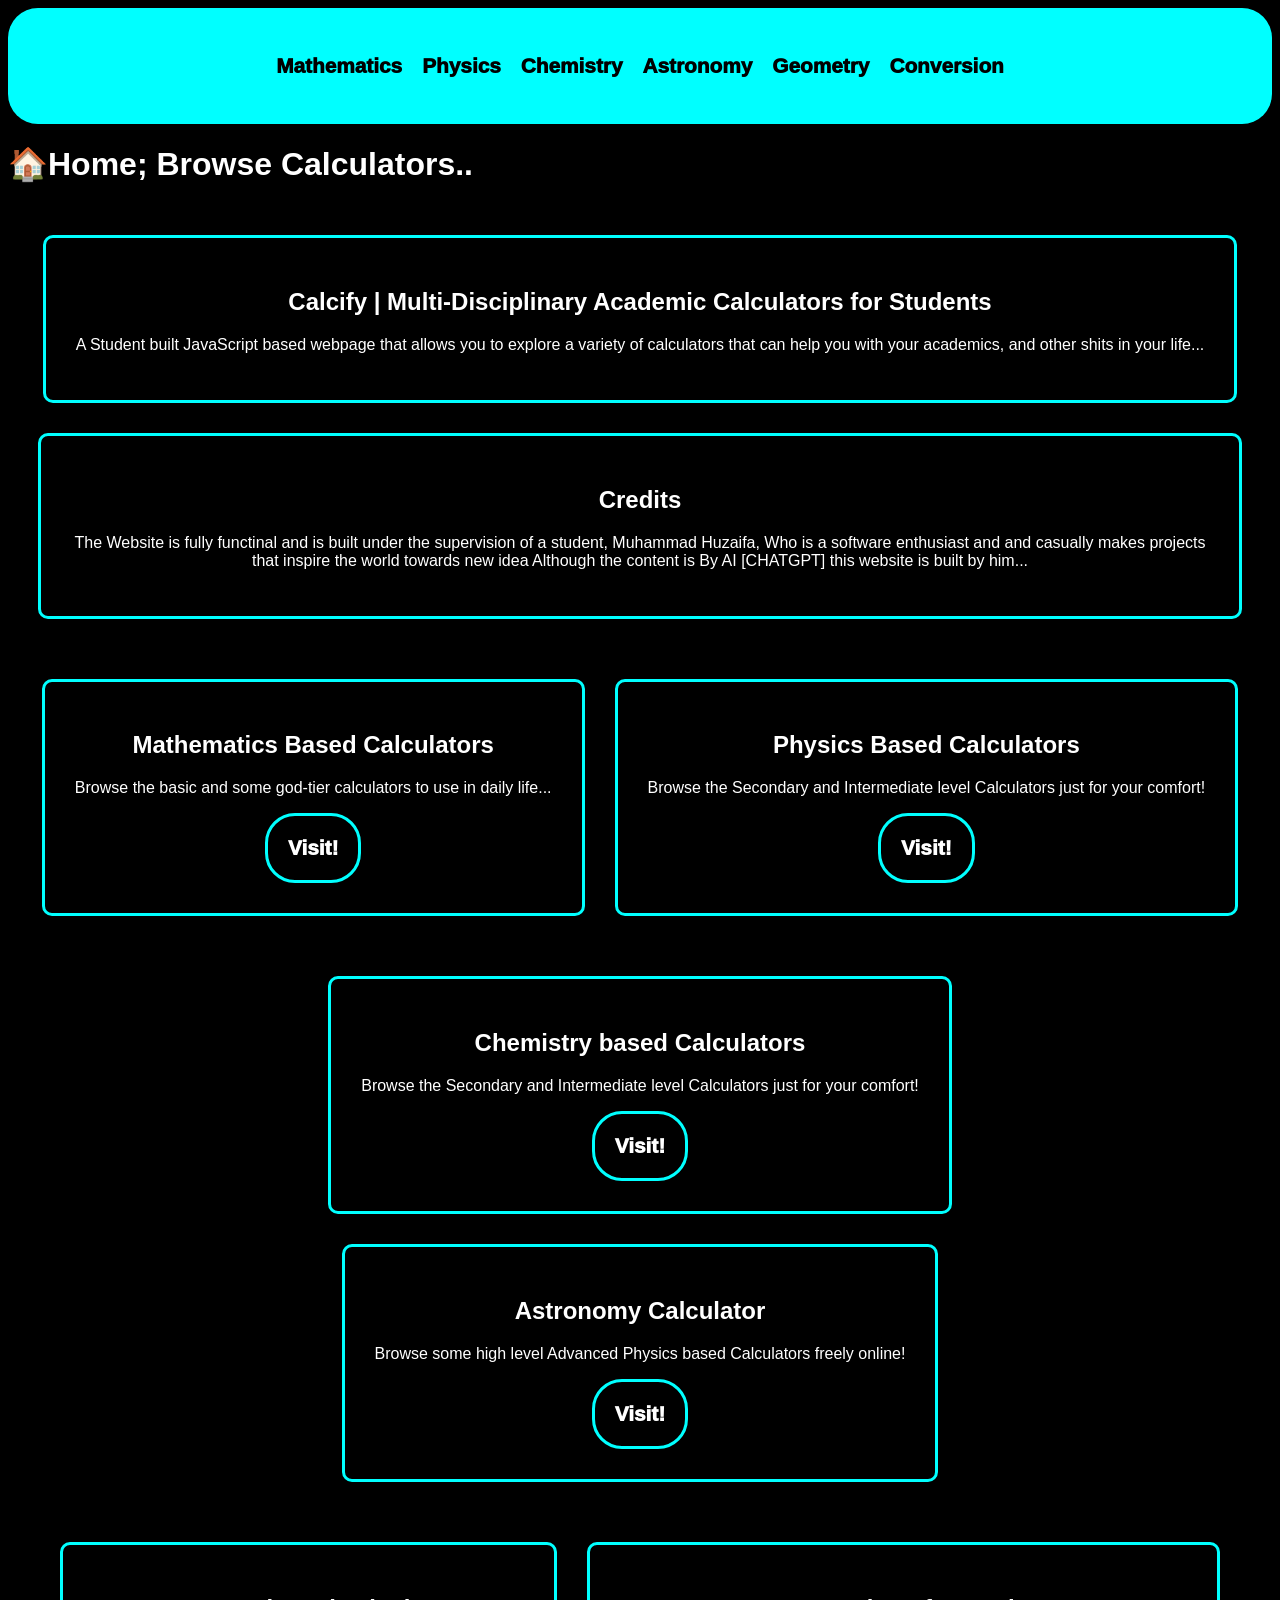
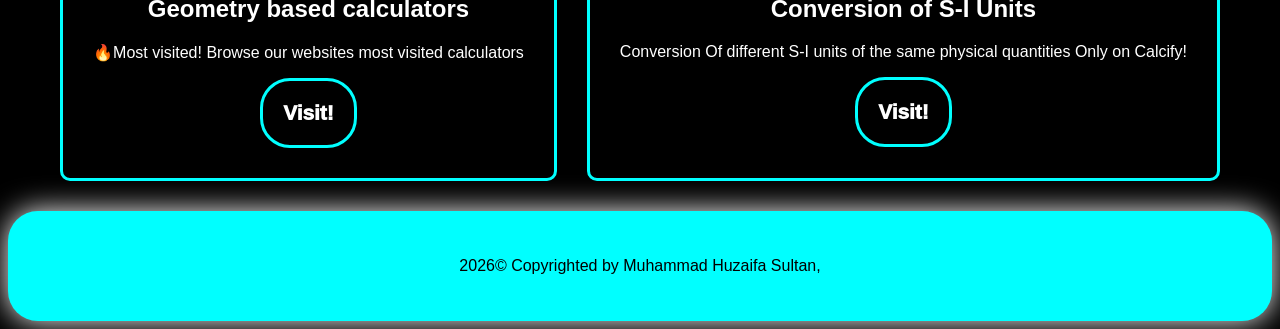
<file: index.html>
<!DOCTYPE html>
<html lang="en">
<head>
    <meta charset="UTF-8">
    <meta name="viewport" content="width=device-width, initial-scale=1.0">
    <meta property="og:site_name" content="Calcify">
    <meta property="og:title" content="Calcify | Scientific, Math & Academic Calculators">
    <link rel="icon" href="favicon.ico" type="image/x-icon">
    <meta property="og:description" content="A comprehensive utility suite built for student academics.">
    <meta property="og:url" content="https://github.io">
    <meta name="application-name" content="Calcify">
    <meta name="apple-mobile-web-app-title" content="Calcify">
    <title>Calcify | Scientific, Math & Academic Calculators</title>
    <meta name="description" content="Explore Calcify, a student-built web portal featuring multi-disciplinary calculators for Mathematics, Physics, Geometry, Astronomy, and Chemistry.">
    <meta name="keywords" content="Calcify, physics calculator, math calculator, online calculators, geometry calculator, huzaifa-dor">
    <link rel="stylesheet" href="home.css">
</head>
<body>
    <nav>
        <ul>
            <li><a href="#math">Mathematics</a></li>
            <li><a href="#phy">Physics</a></li>
            <li><a href="#chem">Chemistry</a></li>
            <li><a href="#comp">Astronomy</a></li>
            <li><a href="#geo">Geometry</a></li>
            <li><a href="conversion.html">Conversion</a></li>
        </ul>
    </nav>
    <h1>🏠Home; Browse Calculators..</h1>
    <section class="intro">
        <div class="first">
            <h1>Calcify | Multi-Disciplinary Academic Calculators for Students</h1>
            <p>A Student built JavaScript based webpage that allows you 
                to explore a variety of calculators that can help you 
                with your academics, and other shits in your life...
            </p>
        </div>
        <div class="credits">
            <h1>Credits</h1>
            <p>The Website is fully functinal and is built under the supervision 
            of a student, Muhammad Huzaifa,  Who is a software enthusiast and 
            and casually makes projects that inspire the world towards new idea 
            Although the content is By AI [CHATGPT] this website is built by him...</p>
        </div>
    </section>
    <section>
        <div>
            <h1 id="math">Mathematics Based Calculators</h1>
            <p>Browse the basic and some god-tier calculators to use in 
            daily life...</p>
            <button title="Browse maths based calcs.."><a href="math.html" target="_blank">Visit!</a></button>
        </div>
        <div>
            <h1 id="phy">Physics Based Calculators</h1>
            <p>Browse the Secondary and Intermediate level 
            Calculators just for your comfort!</p>
            <button title="Browse Physics based calcs..."><a href="phy.html" target="_blank">Visit!</a></button>
        </div>
    </section>
    <section>
        <div>
            <h1 id="chem">Chemistry based Calculators</h1>
            <p>Browse the Secondary and Intermediate level
            Calculators just for your comfort!</p>
            <button title="Browse Chemistry based calcs..."><a href="chem.html" target="_blank">Visit!</a></button>
        </div>
        <div>
            <h1 id="comp">Astronomy Calculator</h1>
            <p>Browse some high level Advanced Physics 
            based Calculators freely online!</p>
            <button title="Browse Astronomy based calcs..."><a href="astro.html" target="_blank">Visit!</a></button>
        </div>
    </section>
    <section>
        <div>
            <h1 id="geo">Geometry based calculators</h1>
            <p>🔥Most visited! Browse our websites most 
                visited calculators</p>
            <button title="Browse Geometry based calcs..."><a href="geo.html" target="_blank">Visit!</a></button>
        </div>
        <div>
            <h1 id="conv">Conversion of S-I Units</h1>
            <p>Conversion Of different S-I units of the same physical quantities 
            Only on Calcify!</p>
            <button title="Browse Conversion for S-I units"><a href="conversion.html" target="_blank">Visit!</a></button>
        </div>
    </section>
    <footer>
        <p>2026&copy; Copyrighted by Muhammad Huzaifa Sultan,</p>
    </footer>

    
</body>
</html>
</file>
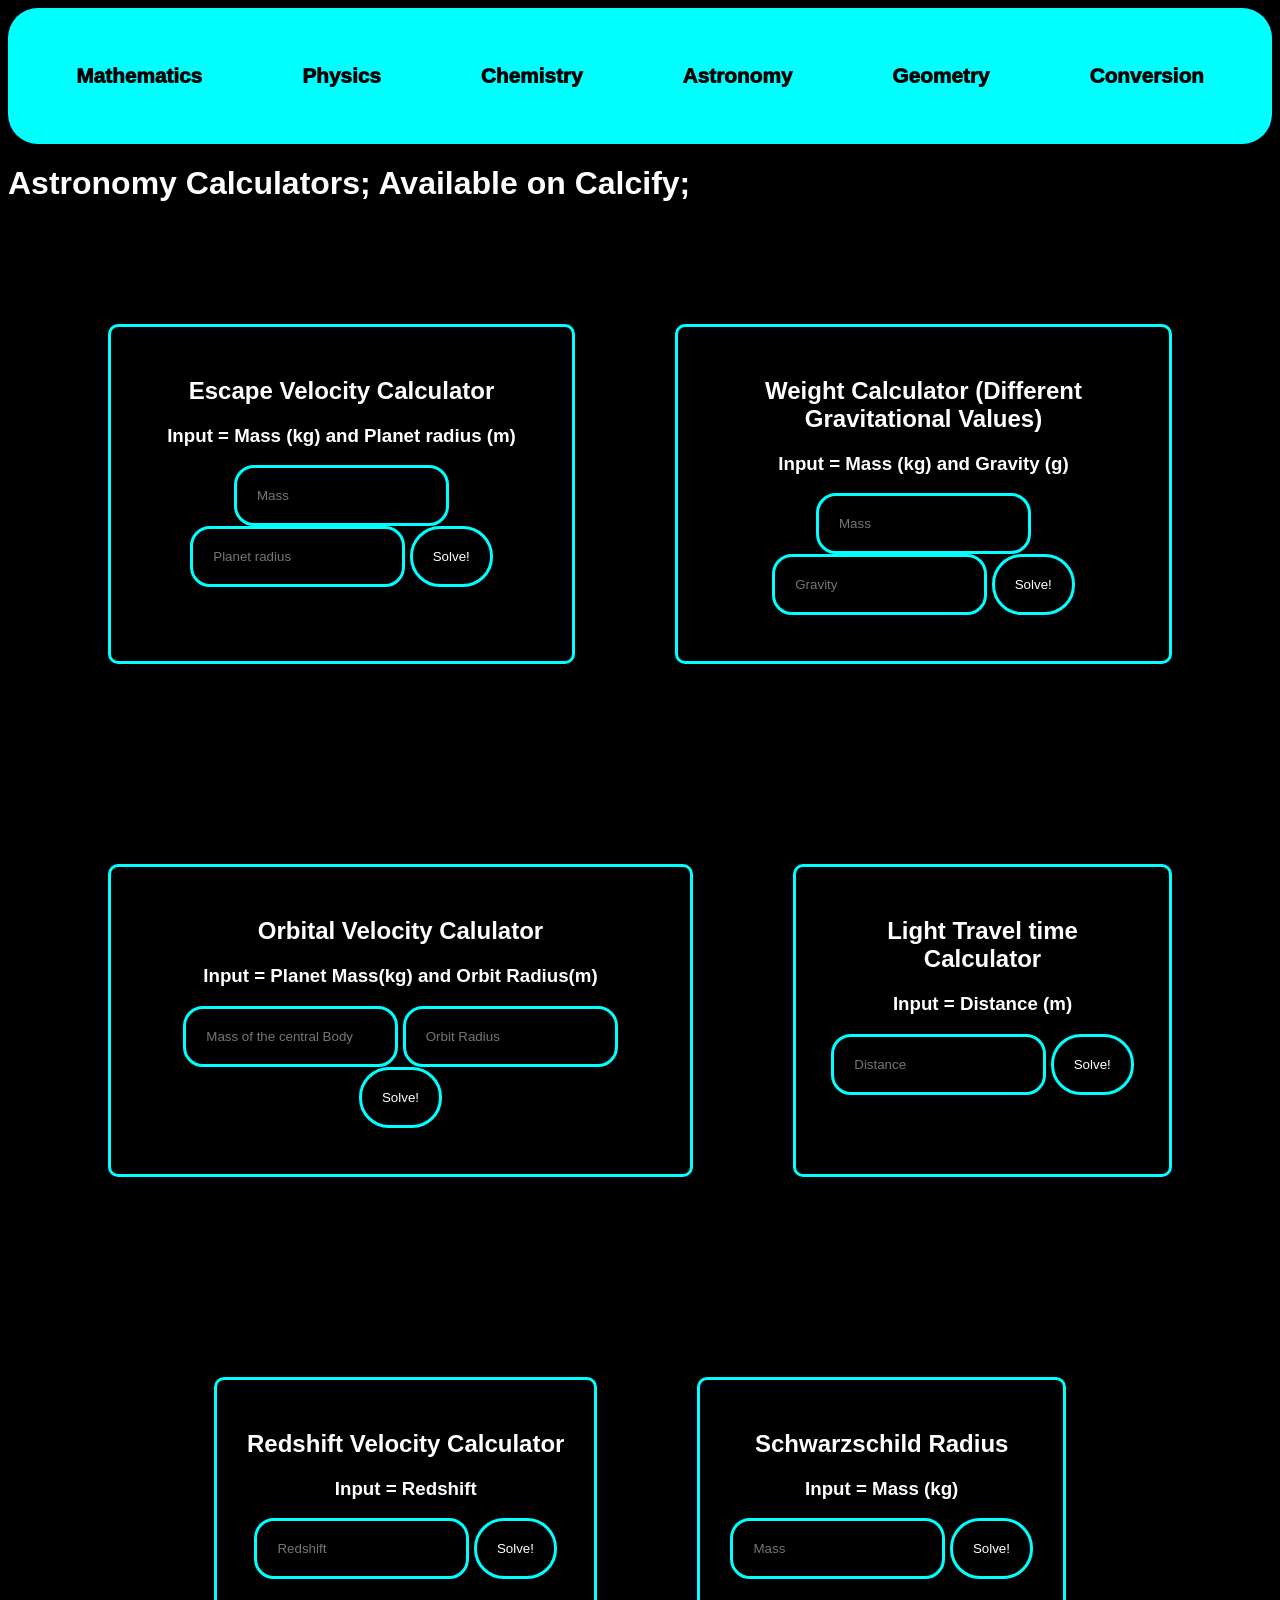
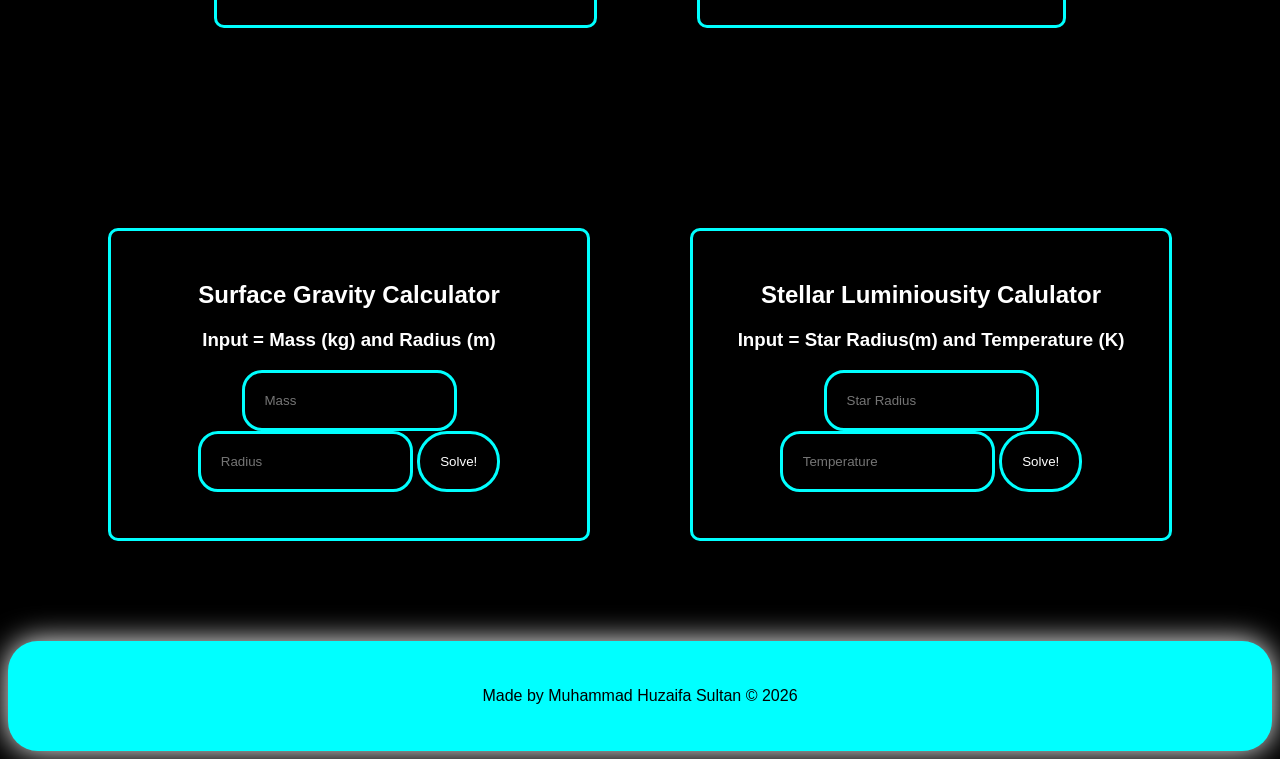
<file: astro.html>
<!DOCTYPE html>
<html lang="en">
<head>
    <meta charset="UTF-8">
    <meta name="viewport" content="width=device-width, initial-scale=1.0">
    <link rel="icon" href="favicon.ico" type="image/x-icon">
    <title>Advanced Astronomy & Astrophysics Physics Calculators </title>
        <link rel="stylesheet" href="all.css">
</head>
<body>
    <nav>
        <ul>
            <li><a href="math.html">Mathematics</a></li>
            <li><a href="phy.html">Physics</a></li>
            <li><a href="chem.html">Chemistry</a></li>
            <li><a href="astro.html">Astronomy</a></li>
            <li><a href="geo.html">Geometry</a></li>
            <li><a href="conversion.html">Conversion</a></li>
        </ul>
    </nav>
    <h1>Astronomy Calculators; Available on Calcify;</h1>
    <section>
        <div>
            <h1>Escape Velocity Calculator</h1>
            <h3>Input = Mass (kg) and Planet radius (m)</h3>
            <input type="number" placeholder="Mass" id="massEscV">
            <input type="number" placeholder="Planet radius" id="radEscV">
            <button id="buttonEscV" title="Check!">Solve!</button>
            <p id="containerEscV"></p>
        </div>
        <div>
            <h1>Weight Calculator (Different Gravitational Values)</h1>
            <h3>Input = Mass (kg) and Gravity (g)</h3>
            <input type="number" placeholder="Mass" id="massWeight">
            <input type="number" placeholder="Gravity" id="gravityWeight">
            <button id="buttonWeight" title="Check!">Solve!</button>
            <p id="containerWeight"></p>
        </div>
    </section>
    <section>
        <div>
            <h1>Orbital Velocity Calulator</h1>
            <h3>Input = Planet Mass(kg) and Orbit Radius(m) </h3>
            <input type="number" placeholder="Mass of the central Body" id="massOrbV">
            <input type="number" placeholder="Orbit Radius" id="radOrbV">
            <button id="buttonOrbV" title="Check!">Solve!</button>
            <p id="containerOrbV"></p>
        </div>
        <div>
            <h1>Light Travel time Calculator</h1>
            <h3>Input = Distance (m)</h3>
            <input type="number" placeholder="Distance" id="distanceLTime">
            <button id="buttonLTime" title="Solve!">Solve!</button>
            <p id="containerLTime"></p>
        </div>
    </section>
    <section>
        <div>
            <h1>Redshift Velocity Calculator</h1>
            <h3>Input = Redshift </h3>
            <input type="number" placeholder="Redshift" id="redshiftRVelocity">
            <button id="buttonRVelocity">Solve!</button>
            <p id="containerRVelocity"></p>
        </div>
        <div>
            <h1>Schwarzschild Radius</h1>
            <h3>Input = Mass (kg)</h3>
            <input type="number" placeholder="Mass" id="massSchRad">
            <button id="buttonSchRad">Solve!</button>
            <p id="containerSchRad"></p>
        </div>
    </section>
    <section>
        <div>
            <h1>Surface Gravity Calculator</h1>
            <h3>Input = Mass (kg) and Radius (m)</h3>
            <input type="number" placeholder="Mass" id="massSurfGrav">
            <input type="number" placeholder="Radius" id="radSurfGrav">
            <button id="buttonSurfGrav">Solve!</button>
            <p id="containerSurfGrav"></p>
        </div>
        <div>
            <h1>Stellar Luminiousity Calulator</h1>
            <h3>Input = Star Radius(m) and Temperature (K)</h3>
            <input type="number" placeholder="Star Radius" id="starRadLum">
            <input type="number" placeholder="Temperature" id="tempLum">
            <button id="buttonLum">Solve! </button>
            <p id="conatainerLum"></p>
        </div>
    </section>
    <footer>
        <p>Made by Muhammad Huzaifa Sultan &copy; 2026</p>
    </footer>
    <script src="astro.js"></script>
</body>
</html>
</file>
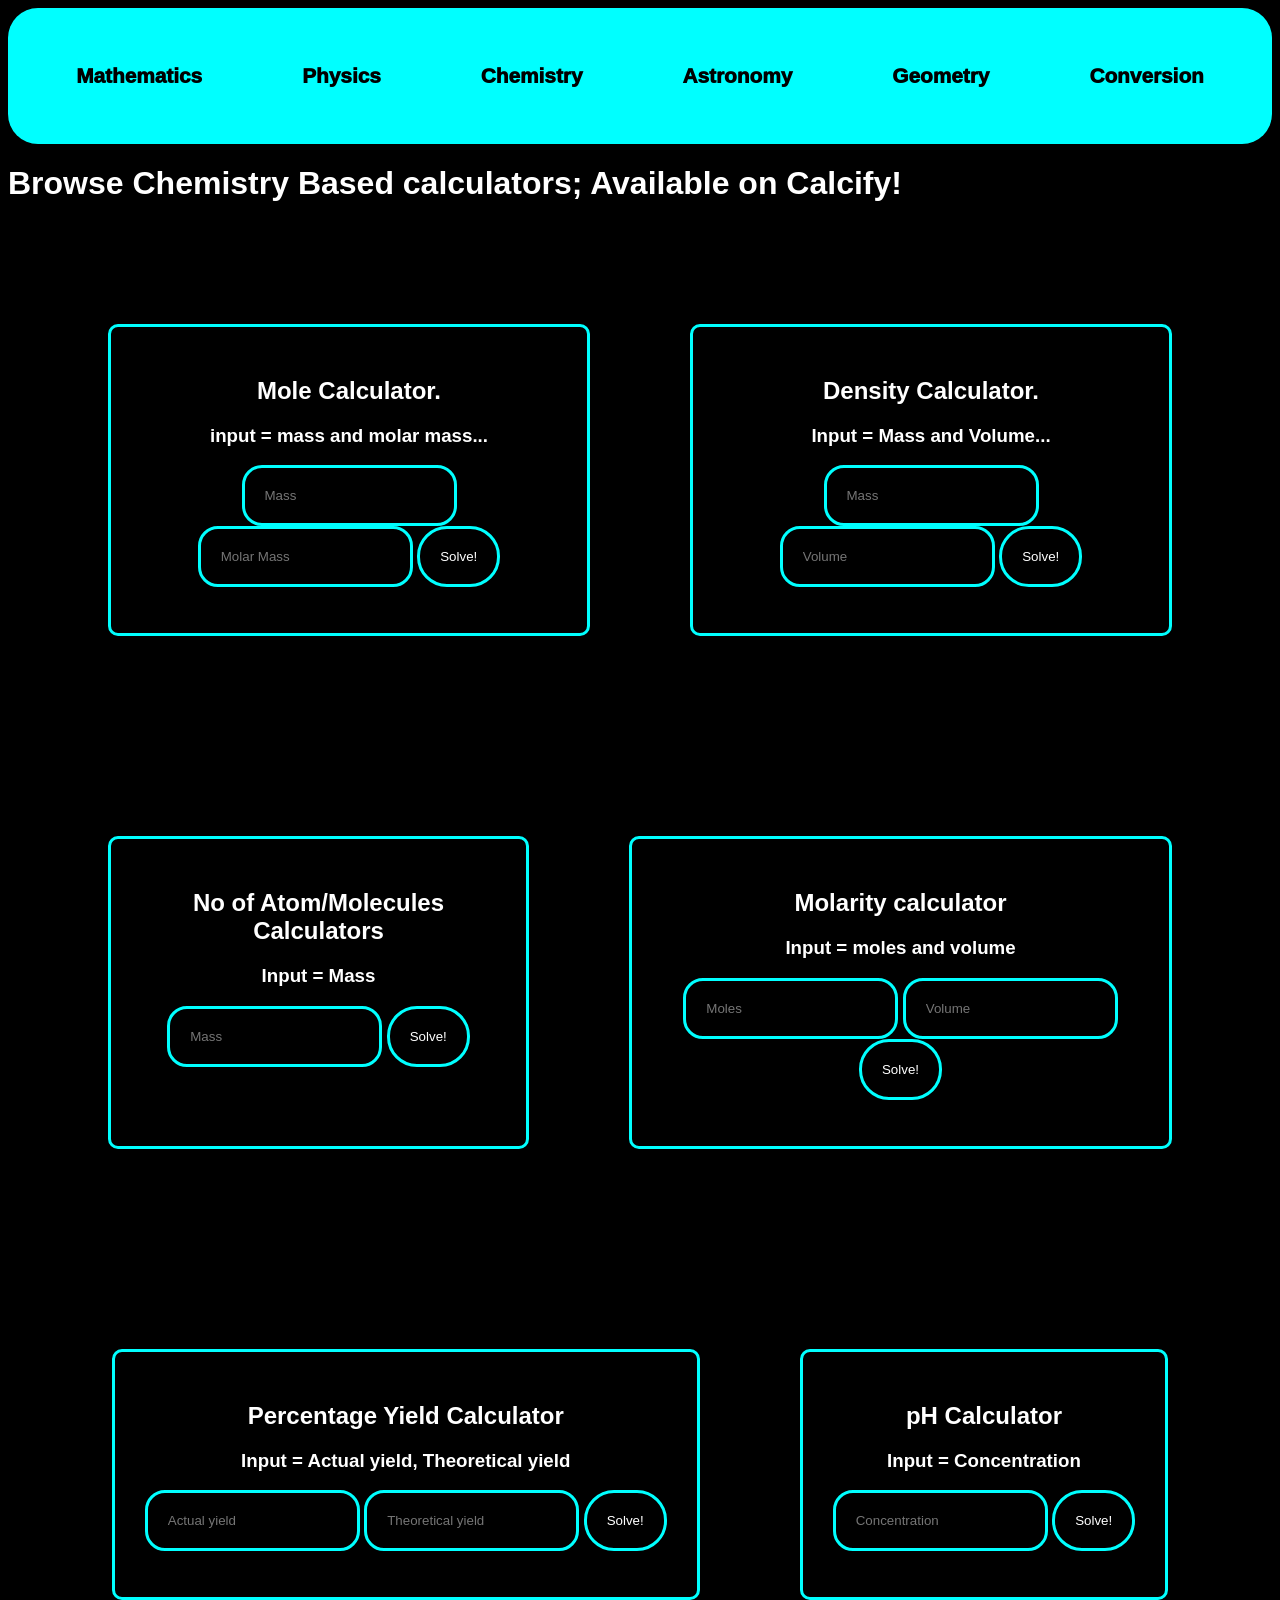
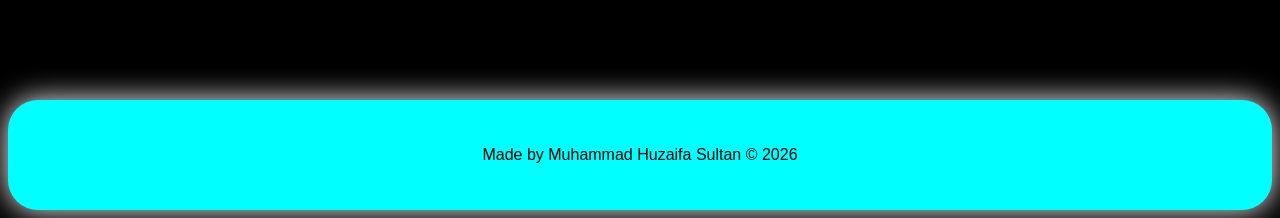
<file: chem.html>
<!DOCTYPE html>
<html lang="en">
<head>
    <meta charset="UTF-8">
    <meta name="viewport" content="width=device-width, initial-scale=1.0">
    <link rel="stylesheet" href="all.css">
    <link rel="icon" href="favicon.ico" type="image/x-icon">
    <title>Chemistry Equation & Scientific Formula Calculators</title>
</head>
<body>
    <nav>
        <ul>
            <li><a href="math.html">Mathematics</a></li>
            <li><a href="phy.html">Physics</a></li>
            <li><a href="chem.html">Chemistry</a></li>
            <li><a href="astro.html">Astronomy</a></li>
            <li><a href="geo.html">Geometry</a></li>
            <li><a href="conversion.html">Conversion</a></li>
        </ul>
    </nav>
    <h1>Browse Chemistry Based calculators; Available on Calcify!</h1>
    <section>
        <div>
            <h1>Mole Calculator.</h1>
            <h3>input = mass and molar mass...</h3>
            <input type="number" placeholder="Mass" id="massinp">
            <input type="number" placeholder="Molar Mass" id="molmassinp">
            <button id="buttmole" title="Check your answer!">Solve!</button>
            <p id="molecontainer"></p>
        </div>
        <div>
            <h1>Density Calculator.</h1>
            <h3>Input = Mass and Volume...</h3>
            <input type="number" placeholder="Mass" id="densityMass">
            <input type="number" placeholder="Volume" id="densityVolume">
            <button id="densityButton" title="Check your answer!">Solve!</button>
            <p id="denseContainer"></p>
        </div>
    </section>
    <section>
        <div>
            <h1>No of Atom/Molecules Calculators</h1>
            <h3>Input = Mass</h3>
            <input type="number" placeholder="Mass" id="avogadroMass">
            <button id="avogadroButton" title="Check your answer!">Solve!</button>
            <p id="avogadroContainer"></p>
        </div>
        <div>
            <h1>Molarity calculator</h1>
            <h3>Input = moles and volume</h3>
            <input type="number" placeholder="Moles" id="molarityMoles">
            <input type="number" placeholder="Volume" id="molarityVolume">
            <button id="molarityButton" title="Check your answer!">Solve!</button>
            <p id="molarityContainer"></p>
        </div>
    </section>
    <section>
        <div>
            <h1>Percentage Yield Calculator</h1>
            <h3>Input = Actual yield, Theoretical yield</h3>
            <input type="number" placeholder="Actual yield" id="actyield">
            <input type="number" placeholder="Theoretical yield" id="theoyield">
            <button id="yieldButton" title="Check your answer!">Solve!</button>
            <p id="yieldContainer"></p>
        </div>
        <div>
            <h1>pH Calculator</h1>
            <h3>Input = Concentration</h3>
            <input type="number" placeholder="Concentration" id="pHConc">
            <button id="pHButton" title="Check your answer!">Solve!</button>
            <p id="pHContainer"></p>
        </div>
    </section>
    <footer>
        <p>Made by Muhammad Huzaifa Sultan &copy; 2026</p>
    </footer>
    <script src="chem.js"></script>

</body>
</html>
</file>
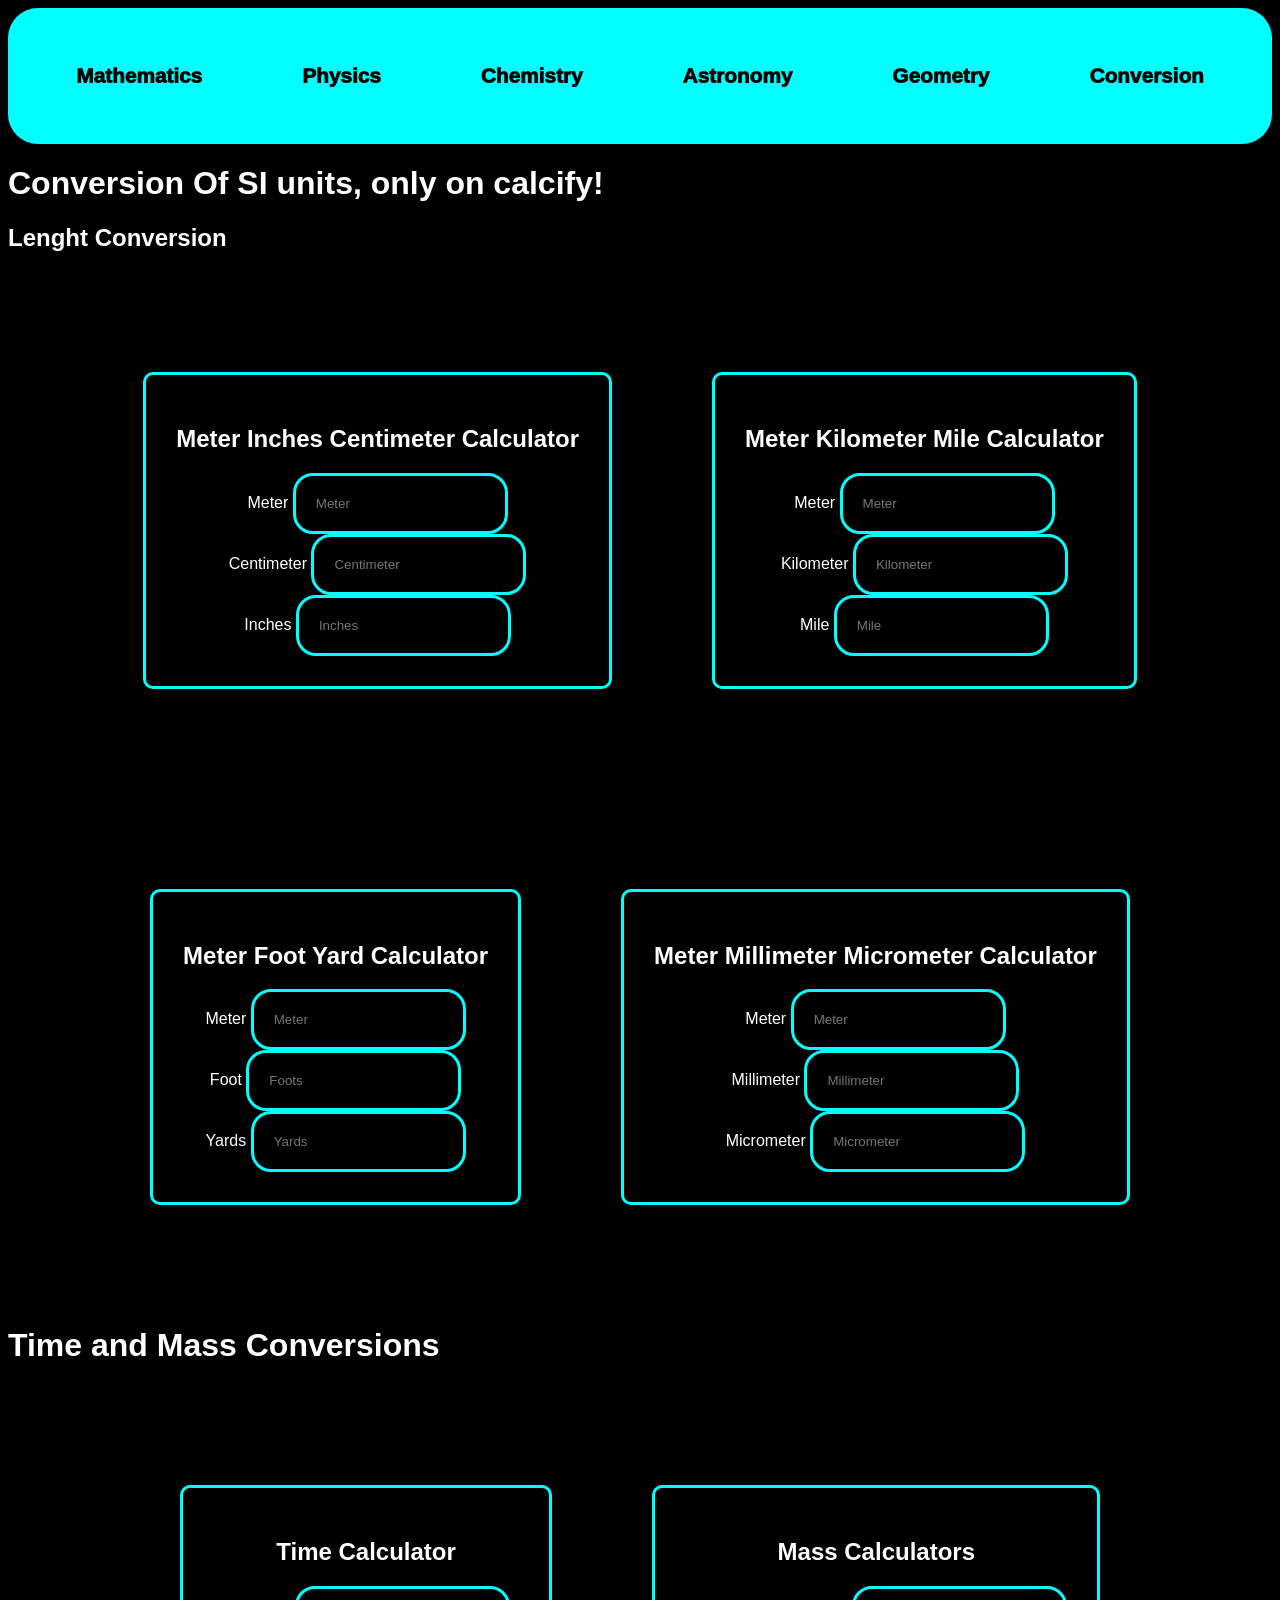
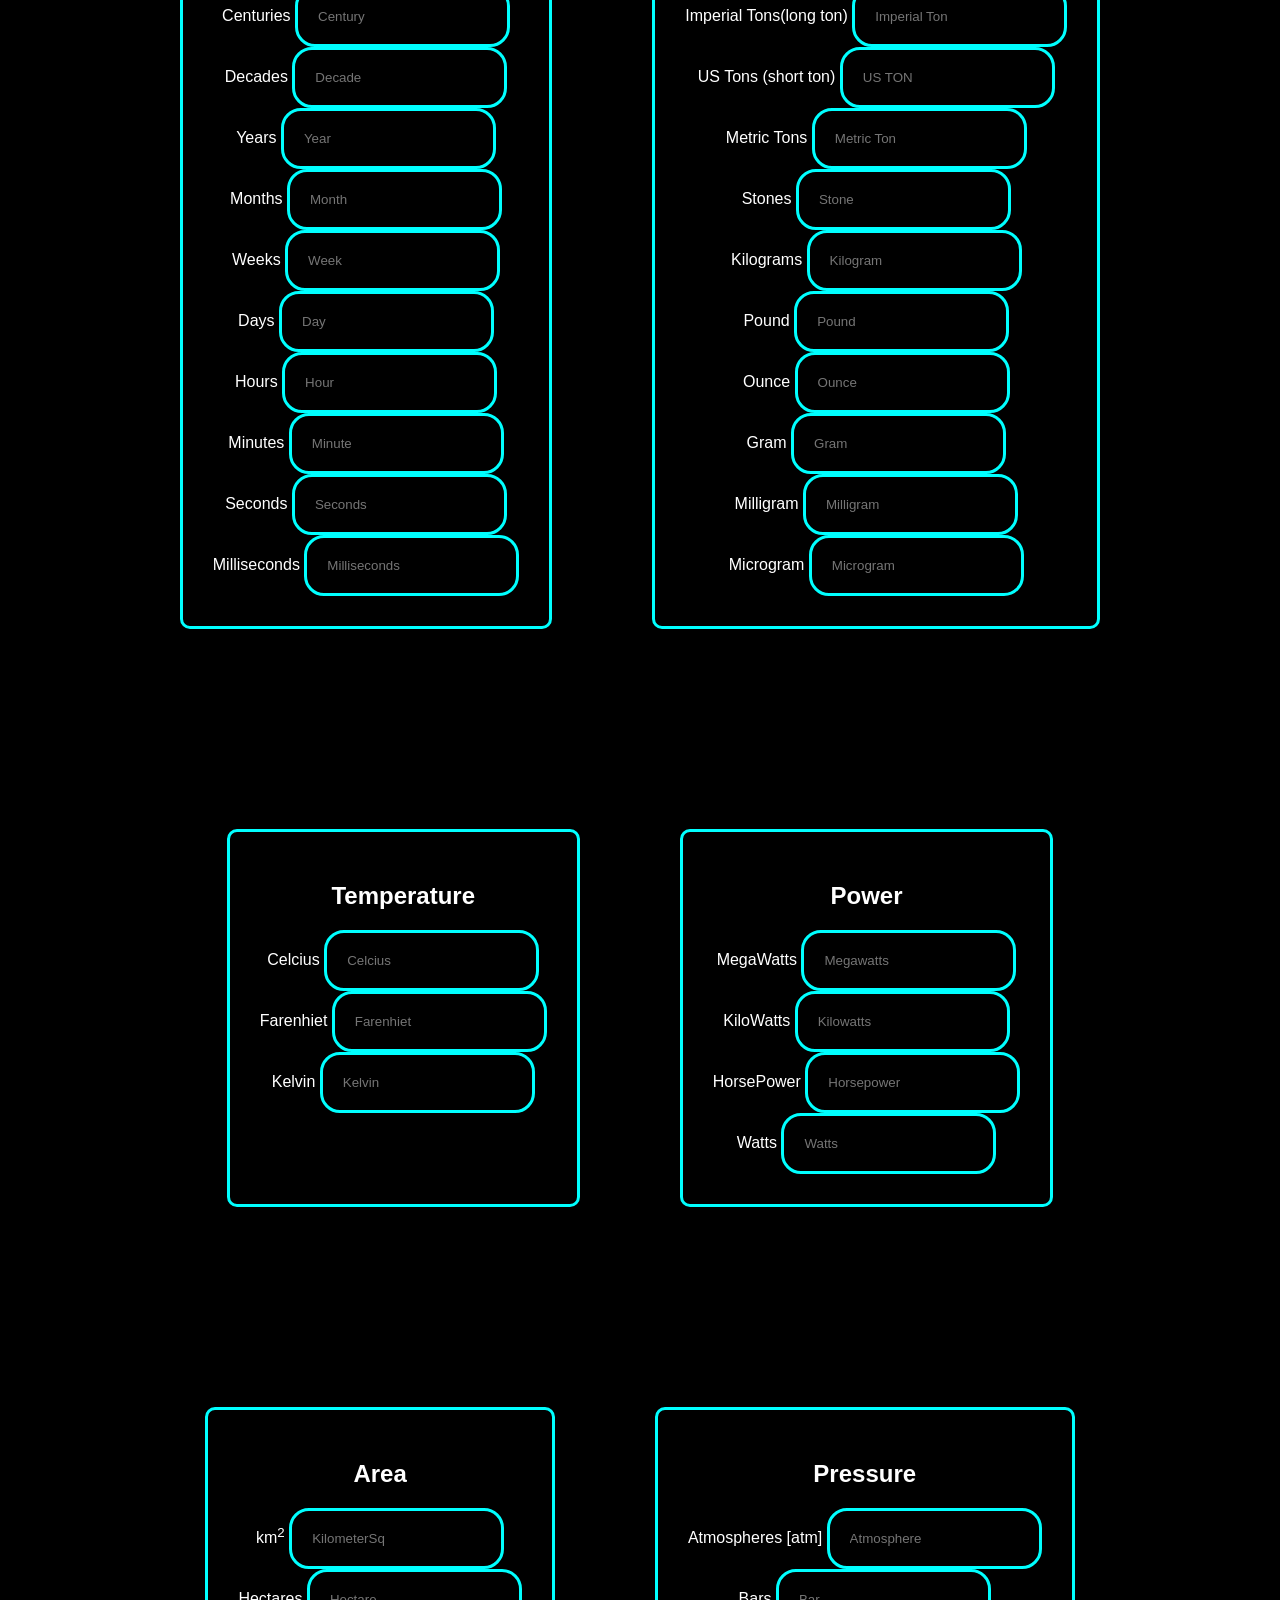
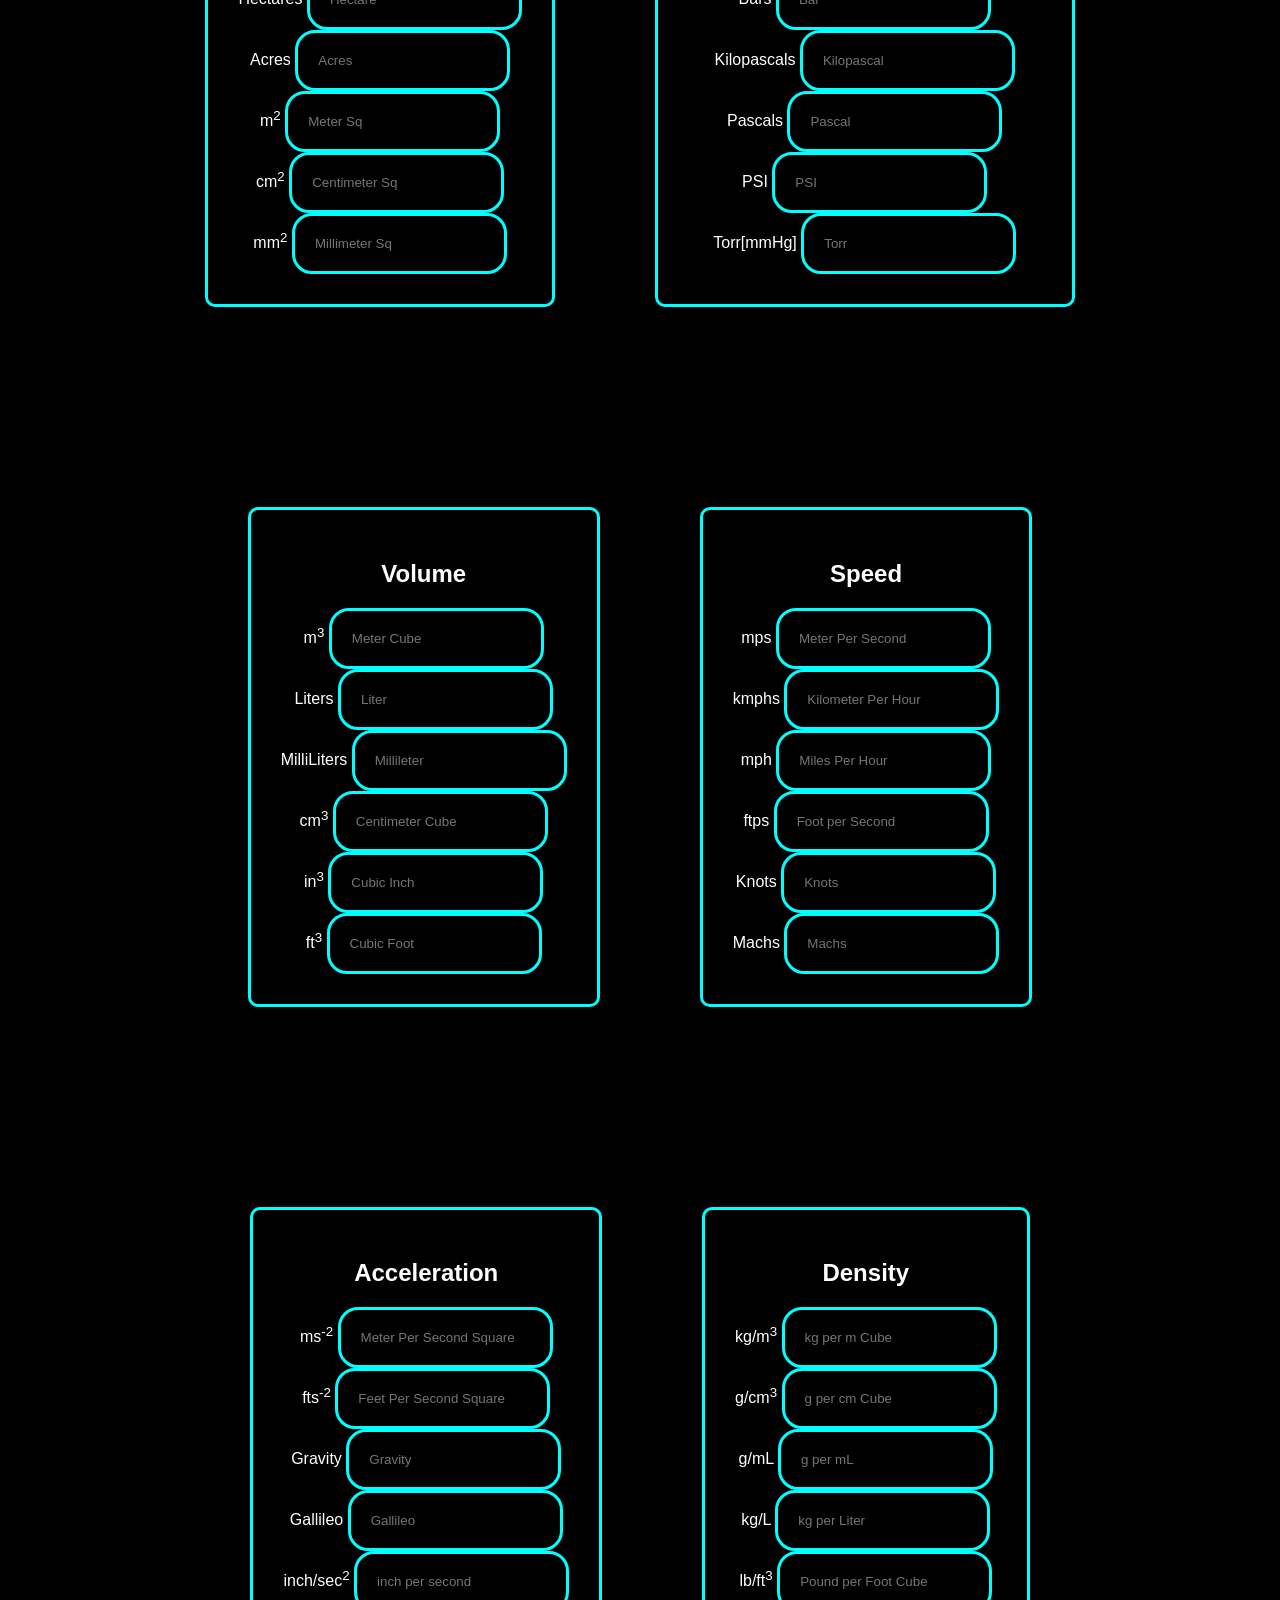
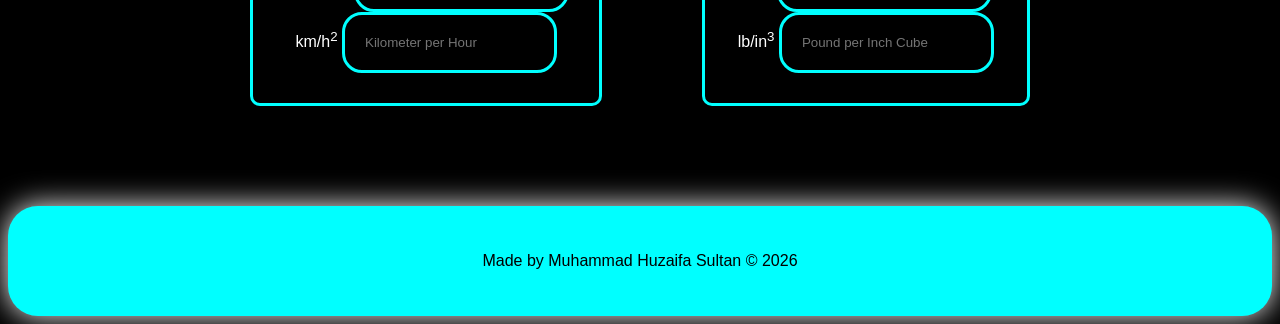
<file: conversion.html>
<!DOCTYPE html>
<html lang="en">
<head>
    <meta charset="UTF-8">
    <meta name="viewport" content="width=device-width, initial-scale=1.0">
    <title>Standard SI Unit Converter & Metric Conversion Tools</title>
    <link rel="stylesheet" href="all.css">
</head>
<body>
     <nav>
        <ul>
            <li><a href="math.html">Mathematics</a></li>
            <li><a href="phy.html">Physics</a></li>
            <li><a href="chem.html">Chemistry</a></li>
            <li><a href="astro.html">Astronomy</a></li>
            <li><a href="geo.html">Geometry</a></li>
            <li><a href="conversion.html">Conversion</a></li>
        </ul>
    </nav>
    <h1>Conversion Of SI units, only on calcify!</h1>
    <h2>Lenght Conversion</h2>
    <section>
        <div>
            <h1>Meter Inches Centimeter Calculator</h1>
            <label>Meter</label>
            <input type="number" placeholder="Meter" id="lenMeterIC"><br>
            <label>Centimeter</label>
            <input type="number" placeholder="Centimeter" id="lenCentiIM"><br>
            <label>Inches</label>
            <input type="number" placeholder="Inches" id="lenInchMC">
        </div>
        <div>
            <h1>Meter Kilometer Mile Calculator</h1>
            <label>Meter</label>
            <input type="number" placeholder="Meter" id="lenMeterKM"><br>
            <label>Kilometer</label>
            <input type="number" placeholder="Kilometer" id="lenKiloMM"><br>
            <label>Mile</label>
            <input type="number" placeholder="Mile" id="lenMileKM">
        </div>
    </section>
    <section>
        <div>
            <h1>Meter Foot Yard Calculator</h1>
            <label>Meter</label>
            <input type="number" placeholder="Meter" id="lenMeterFY"><br>
            <label>Foot</label>
            <input type="number" placeholder="Foots" id="lenFootMY"><br>
            <label>Yards</label>
            <input type="number" placeholder="Yards" id="lenYardFM">
        </div>
        <div>
            <h1>Meter Millimeter Micrometer Calculator</h1>
            <label>Meter</label>
            <input type="number" placeholder="Meter" id="lenMeterMM"><br>
            <label>Millimeter</label>
            <input type="number" placeholder="Millimeter" id="lenMilli"><br>
            <label>Micrometer</label>
            <input type="number" placeholder="Micrometer" id="lenMicro">
        </div>
    </section>
    <h1>Time and Mass Conversions</h1>
    <section>
        <div>
            <h1>Time Calculator</h1>
            <label>Centuries</label>
            <input type="number" placeholder="Century" id="timeCentury"><br>
            <label>Decades</label>
            <input type="number" placeholder="Decade" id="timeDecade"><br>
            <label>Years</label>
            <input type="number" placeholder="Year" id="timeYear"><br>
            <label>Months</label>
            <input type="number" placeholder="Month" id="timeMonth"><br>
            <label>Weeks</label>
            <input type="number" placeholder="Week" id="timeWeek"><br>
            <label>Days</label>
            <input type="number" placeholder="Day" id="timeDay"><br>
            <label>Hours</label>
            <input type="number" placeholder="Hour" id="timeHour"><br>
            <label>Minutes</label>
            <input type="number" placeholder="Minute" id="timeMinute"><br>
            <label>Seconds</label>
            <input type="number" placeholder="Seconds" id="timeSecond"><br>
            <label>Milliseconds</label>
            <input type="number" placeholder="Milliseconds" id="timeMilli">
        </div>
        <div>
            <h1>Mass Calculators</h1>
            <label>Imperial Tons(long ton)</label>
            <input type="number" placeholder="Imperial Ton" id="massImpTon"><br>
            <label>US Tons (short ton)</label>
            <input type="number" placeholder="US TON" id="massUSTon"><br>
            <label>Metric Tons</label>
            <input type="number" placeholder="Metric Ton" id="massMetTon"><br>
            <label>Stones</label>
            <input type="number" placeholder="Stone" id="massStone"><br>
            <label>Kilograms</label>
            <input type="number" placeholder="Kilogram" id="massKilo"><br>
            <label>Pound</label>
            <input type="number" placeholder="Pound" id="massPound"><br>
            <label>Ounce</label>
            <input type="number" placeholder="Ounce" id="massOunce"><br>
            <label>Gram</label>
            <input type="number" placeholder="Gram" id="massGram"><br>
            <label>Milligram</label>
            <input type="number" placeholder="Milligram" id="massMilli"><br>
            <label>Microgram</label>
            <input type="number" placeholder="Microgram" id="massMicro"><br>
        </div>
    </section>
    <section>
        <div>
            <h1>Temperature</h1>
            <label>Celcius</label>
            <input type="number" placeholder="Celcius" id="tempCel"><br>
            <label>Farenhiet</label>
            <input type="number" placeholder="Farenhiet" id="tempFaren"><br>
            <label>Kelvin</label>
            <input type="number" placeholder="Kelvin" id="tempKel">
        </div>
        <div>
            <h1>Power</h1>
            <label>MegaWatts</label>
            <input type="number" placeholder="Megawatts" id="powMegaWatt"><br>
            <label>KiloWatts</label>
            <input type="number" placeholder="Kilowatts" id="powKiloWatt"><br>
            <label>HorsePower</label>
            <input type="number" placeholder="Horsepower" id="powHorse"><br>
            <label>Watts</label>
            <input type="number" placeholder="Watts" id="powWatt">
        </div>
    </section>
    <section>
        <div>
            <h1>Area</h1>
            <label>km<sup>2</sup></label>
            <input type="number" placeholder="KilometerSq" id="areaKiloSq"><br>
            <label>Hectares</label>
            <input type="number" placeholder="Hectare" id="areaHectare"><br>
            <label>Acres</label>
            <input type="number" placeholder="Acres" id="areaAcre"><br>
            <label>m<sup>2</sup></label>
            <input type="number" placeholder="Meter Sq" id="areaMeterSq"><br>
            <label>cm<sup>2</sup></label>
            <input type="number" placeholder="Centimeter Sq" id="areaCentiSq"><br>
            <label>mm<sup>2</sup></label>
            <input type="number" placeholder="Millimeter Sq" id="areaMilliSq"><br>
        </div>
        <div>
            <h1>Pressure</h1>
            <label>Atmospheres [atm]</label>
            <input type="number" placeholder="Atmosphere" id="presAtm"><br>
            <label>Bars</label>
            <input type="number" placeholder="Bar" id="presBar"><br>
            <label>Kilopascals</label>
            <input type="number" placeholder="Kilopascal" id="presKilo"><br>
            <label>Pascals</label>
            <input type="number" placeholder="Pascal" id="presPa"><br>
            <label>PSI</label>
            <input type="number" placeholder="PSI" id="presPsi"><br>
            <label>Torr[mmHg]</label>
            <input type="number" placeholder="Torr" id="presTorr"><br>
        </div>
    </section>
    <section>
        <div>
            <h1>Volume</h1>
            <label>m<sup>3</sup></label>
            <input type="number" placeholder="Meter Cube" id="volMeter"><br>
            <label>Liters</label>
            <input type="number" placeholder="Liter" id="volLiter"><br>
            <label>MilliLiters</label>
            <input type="number" placeholder="Millileter" id="volMilli"><br>
            <label>cm<sup>3</sup></label>
            <input type="number" placeholder="Centimeter Cube" id="volCenti"><br>
            <label>in<Sup>3</Sup></label>
            <input type="number" placeholder="Cubic Inch" id="volInch"><br>
            <label>ft<sup>3</sup></label>
            <input type="number" placeholder="Cubic Foot" id="volFoot"><br>
        </div>
        <div>
            <h1>Speed</h1>
            <label>mps</label>
            <input type="number" placeholder="Meter Per Second" id="spMPS"><br>
            <label>kmphs</label>
            <input type="number" placeholder="Kilometer Per Hour" id="spKMPH"><br>
            <label>mph</label>
            <input type="number" placeholder="Miles Per Hour" id="spMPH"><br>
            <label>ftps</label>
            <input type="number" placeholder="Foot per Second" id="spFTPS"><br>
            <label>Knots</label>
            <input type="number" placeholder="Knots" id="spKnot"><br>
            <label>Machs</label>
            <input type="number" placeholder="Machs" id="spMach"><br>
        </div>
    </section>
    <section>
        <div>
            <h1>Acceleration</h1>
            <label>ms<sup>-2</sup></label>
            <input type="number" placeholder="Meter Per Second Square" id="accMSSq"><br>
            <label>fts<sup>-2</sup></label>
            <input type="number" placeholder="Feet Per Second Square" id="accFSSq"><br>
            <label>Gravity</label>
            <input type="number" placeholder="Gravity" id="accGrav"><br>
            <label>Gallileo</label>
            <input type="number" placeholder="Gallileo" id="accGal"><br>
            <label>inch/sec<sup>2</sup></label>
            <input type="number" placeholder="inch per second" id="accInch"><br>
            <label>km/h<sup>2</sup></label>
            <input type="number" placeholder="Kilometer per Hour" id="accKilo"><br>
        </div>
        <div>
            <h1>Density</h1>
            <label>kg/m<sup>3</sup></label>
            <input type="number" placeholder="kg per m Cube" id="denseKilo"><br>
            <label>g/cm<Sup>3</Sup></label>
            <input type="number" placeholder="g per cm Cube" id="denseGram"><br>
            <label>g/mL</label>
            <input type="number" placeholder="g per mL" id="denseGramML"><br>
            <label>kg/L</label>
            <input type="number" placeholder="kg per Liter" id="denseKiloL"><br>
            <label>lb/ft<sup>3</sup></label>
            <input type="number" placeholder="Pound per Foot Cube" id="densePound"><br>
            <label>lb/in<sup>3</sup></label>
            <input type="number" placeholder="Pound per Inch Cube" id="denseInch"><br>
        </div>
    </section>
     <footer>
        <p>Made by Muhammad Huzaifa Sultan &copy; 2026</p>
    </footer>
    <script src="conv.js"></script>
</body>
</html>
</file>
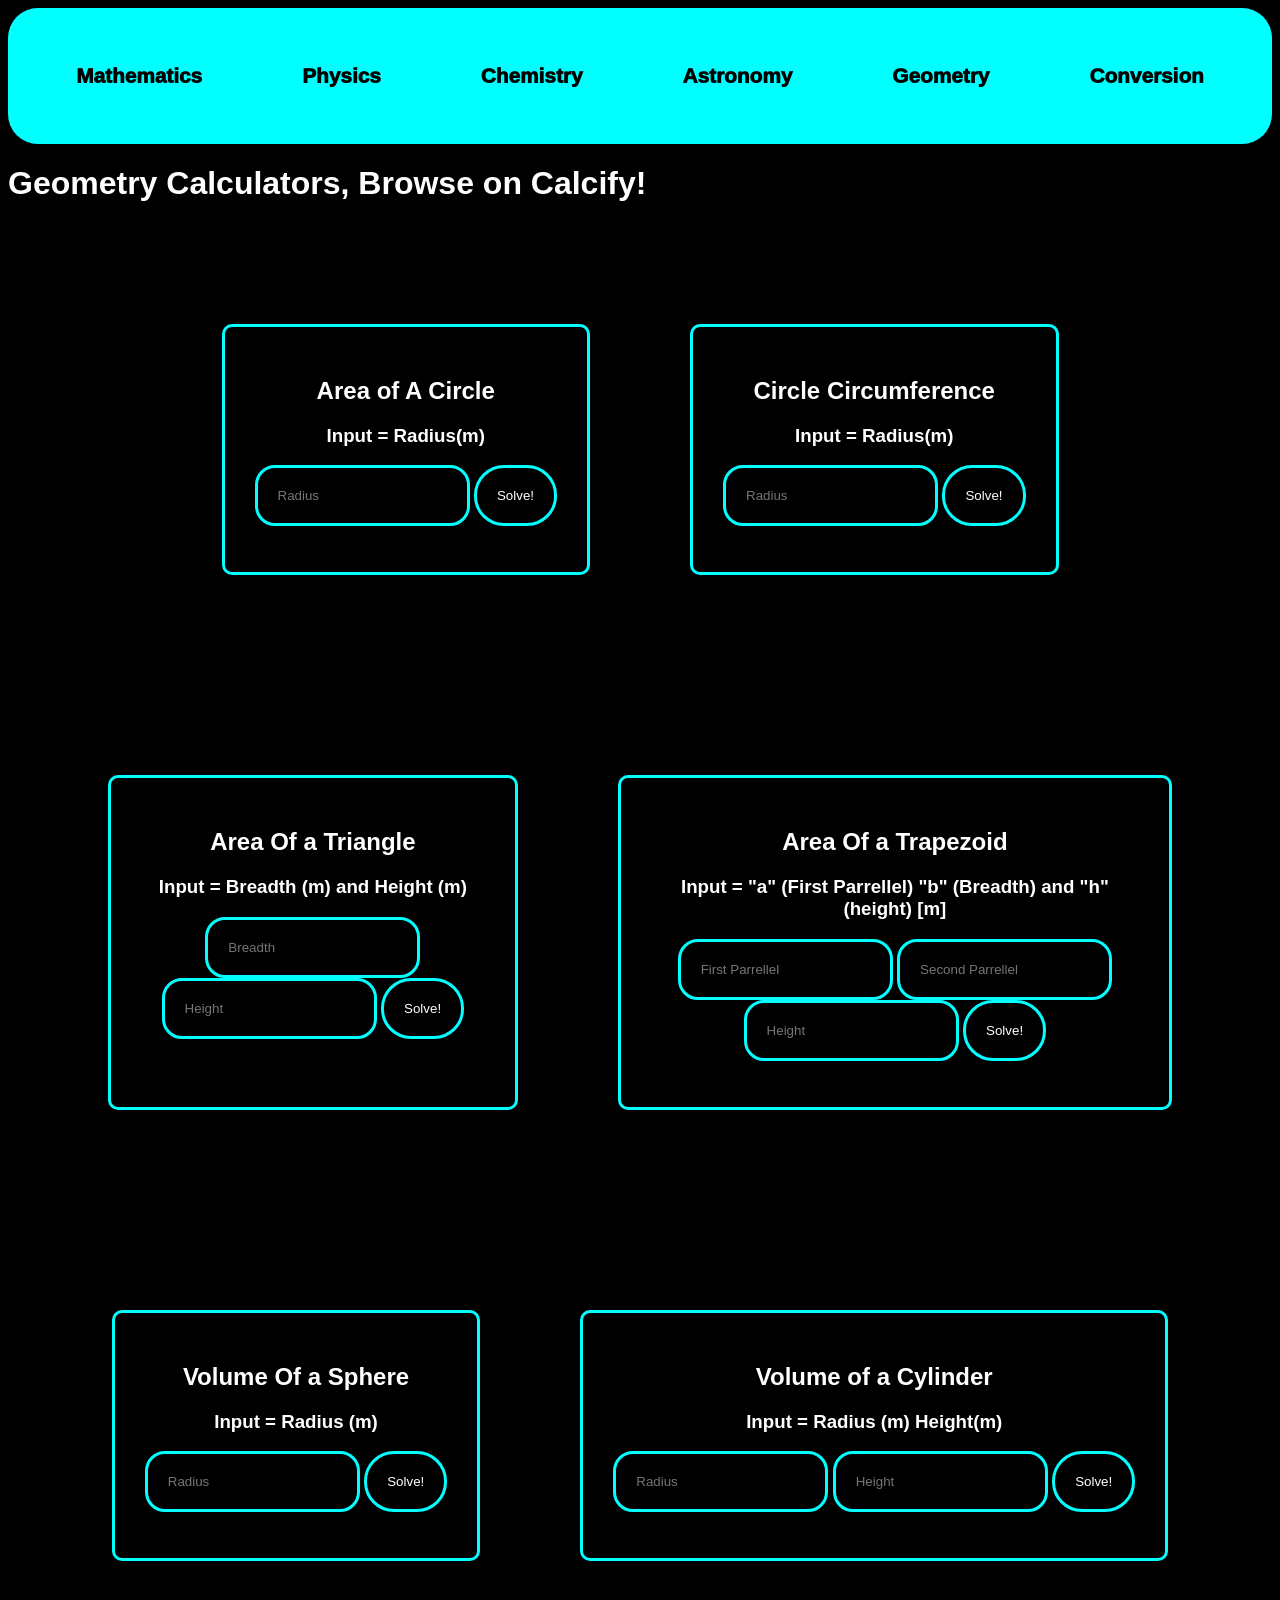
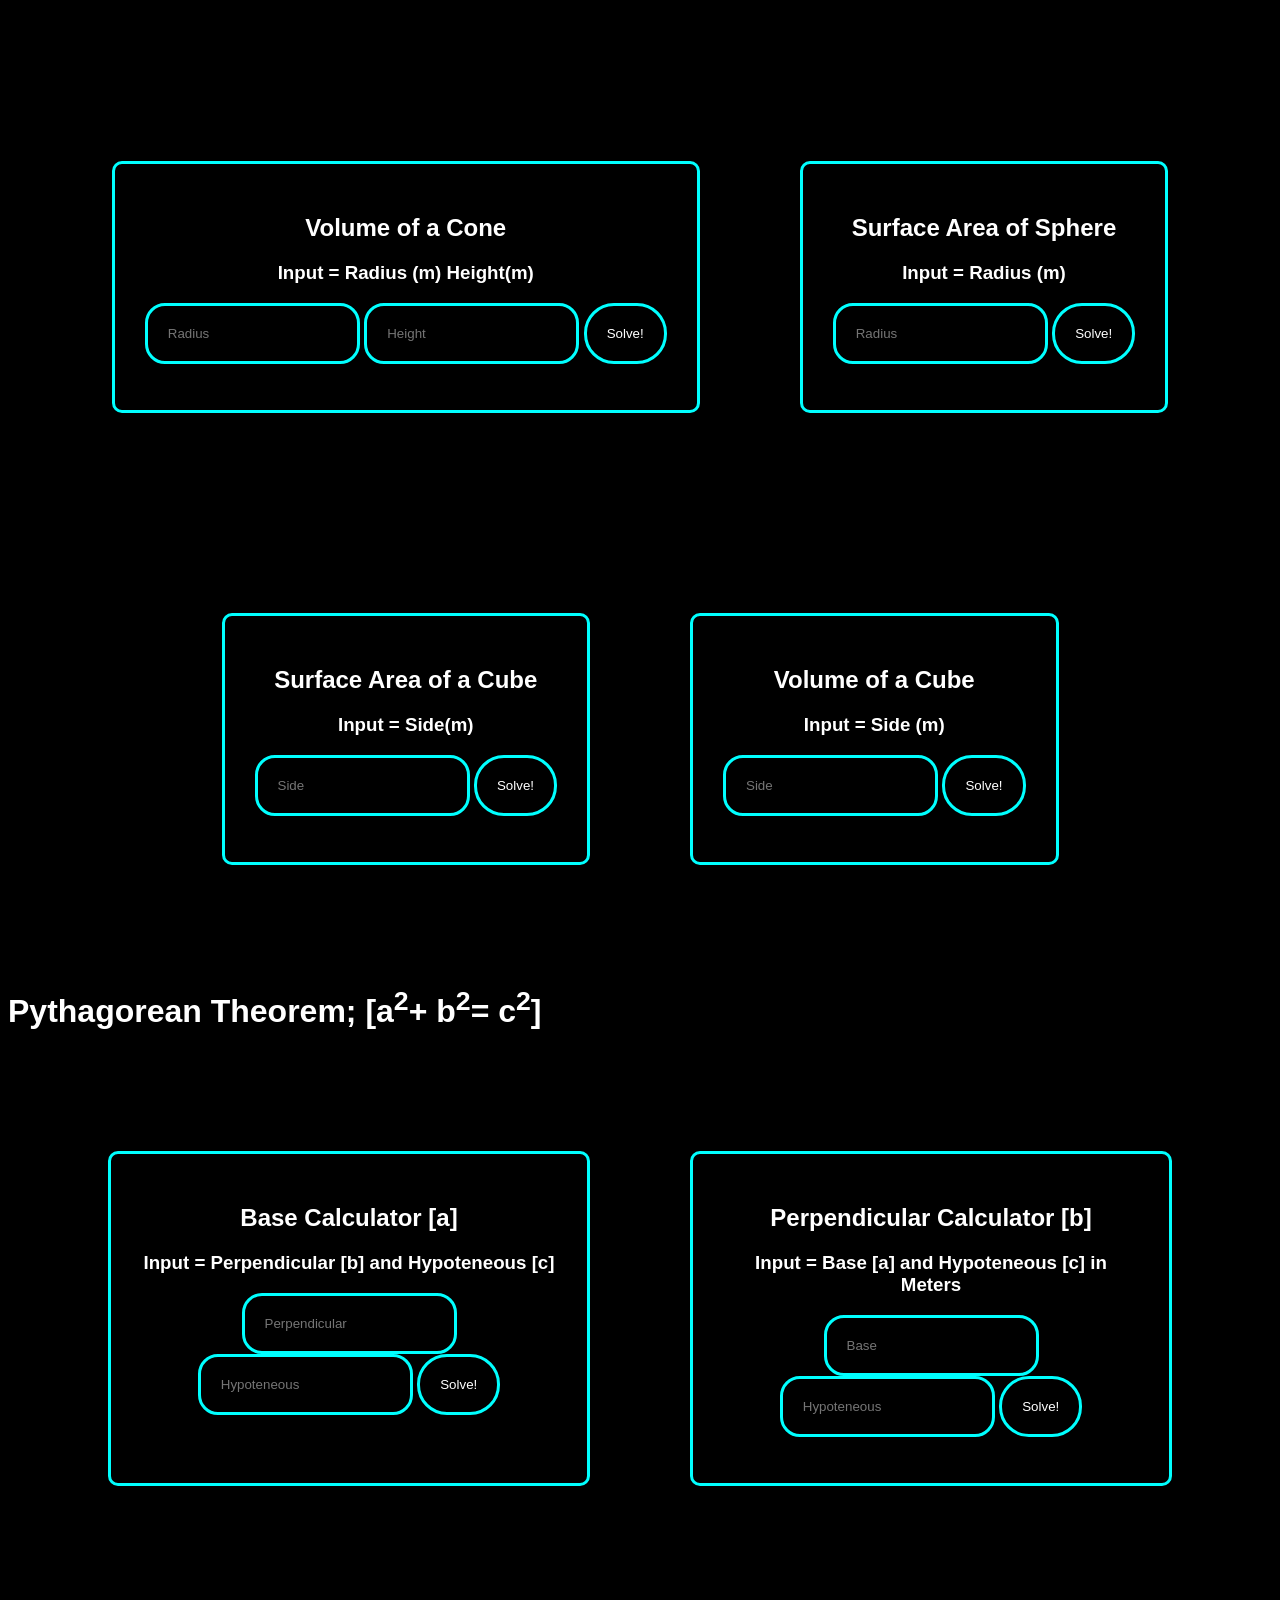
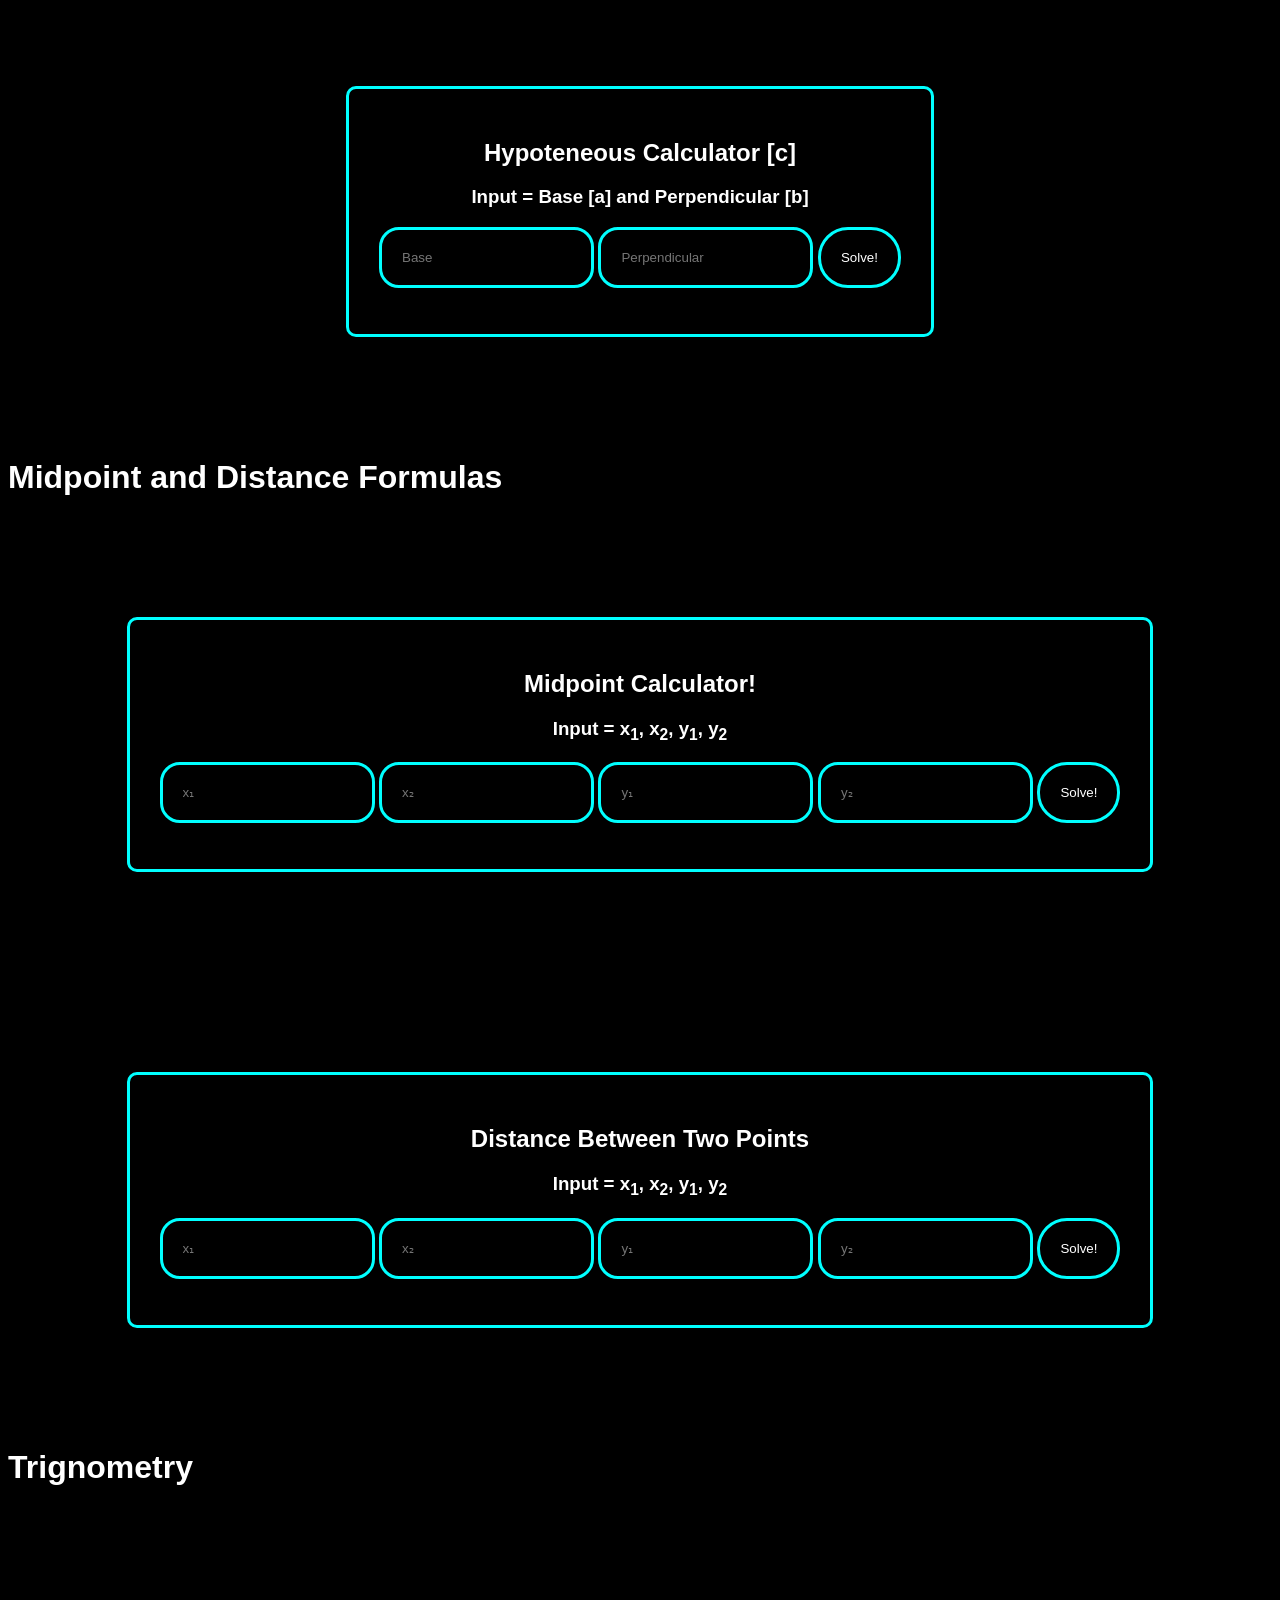
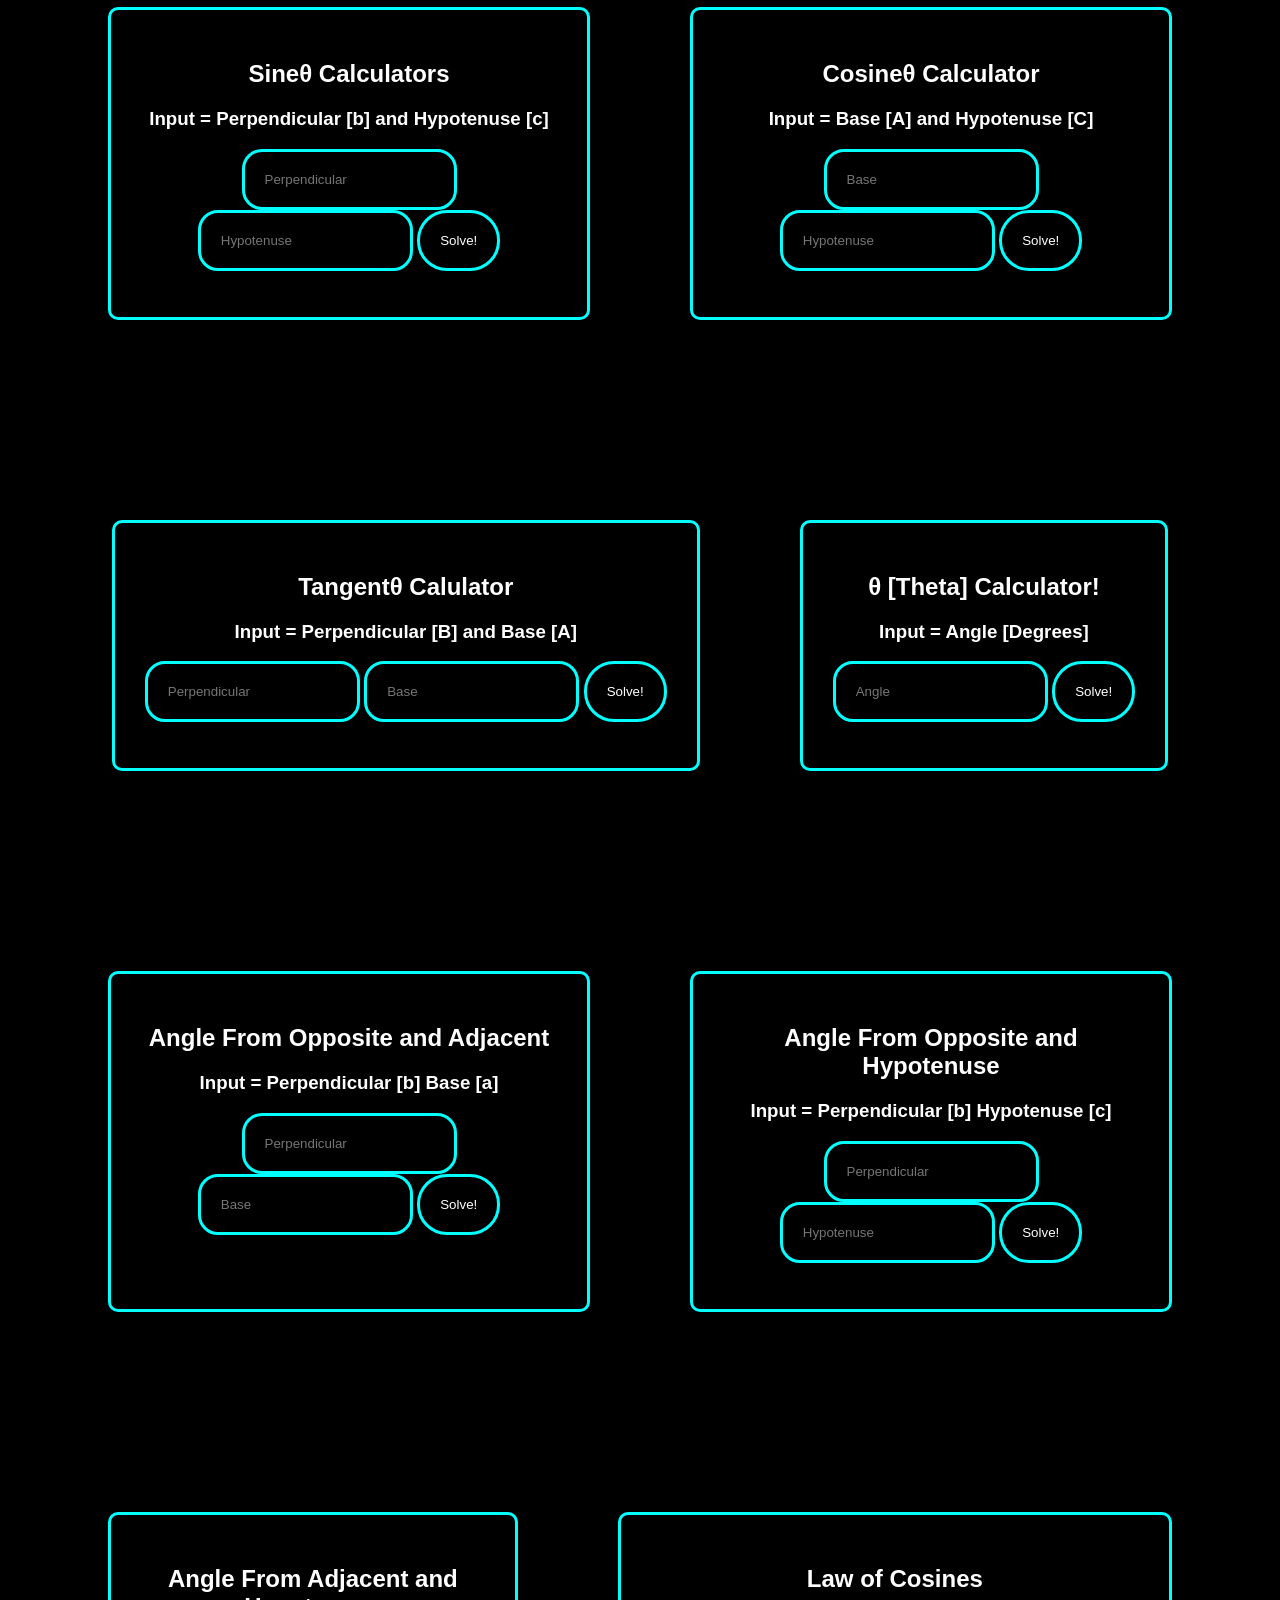
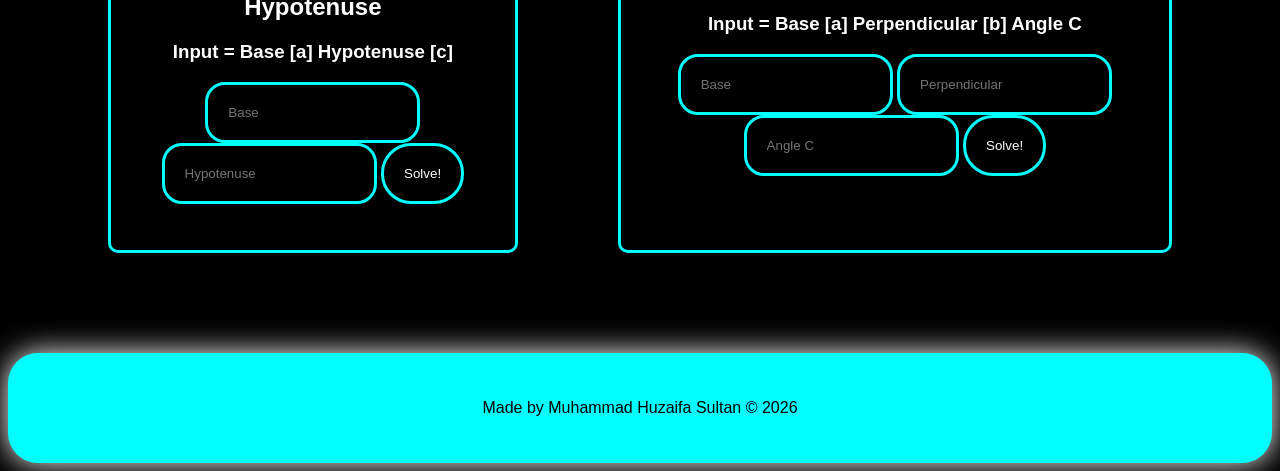
<file: geo.html>
<!DOCTYPE html>
<html lang="en">
<head>
    <meta charset="UTF-8">
    <meta name="viewport" content="width=device-width, initial-scale=1.0">
    <link rel="icon" href="favicon.ico" type="image/x-icon">
    <title>Geometry Calculators for Area, Perimeter & Volume</title>
        <link rel="stylesheet" href="all.css">
</head>
<body>
    <nav>
        <ul>
            <li><a href="math.html">Mathematics</a></li>
            <li><a href="phy.html">Physics</a></li>
            <li><a href="chem.html">Chemistry</a></li>
            <li><a href="astro.html">Astronomy</a></li>
            <li><a href="geo.html">Geometry</a></li>
            <li><a href="conversion.html">Conversion</a></li>
        </ul>
    </nav>
    <h1>Geometry Calculators, Browse on Calcify!</h1>
    <section>
        <div>
            <h1>Area of A Circle</h1>
            <h3>Input = Radius(m) </h3>
            <input type="number" placeholder="Radius" id="radAreaCircle">
            <button id="buttonAreaCircle">Solve!</button>
            <p id="containerAreaCircle"></p>
        </div>
        <div>
            <h1>Circle Circumference</h1>
            <h3>Input = Radius(m) </h3>
            <input type="number" placeholder="Radius" id="radCircCircle">
            <button id="buttonCircCircle">Solve!</button>
            <p id="containerCircCircle"></p>
        </div>
    </section>
    <section>
        <div>
            <h1>Area Of a Triangle</h1>
            <h3>Input = Breadth (m) and Height (m)</h3>
            <input type="number" placeholder="Breadth" id="breadthAreaTri">
            <input type="number" placeholder="Height" id="heightAreaTri">
            <button id="buttonAreaTri">Solve!</button>
            <p id="containerAreaTri"></p>
        </div>
        <div>
            <h1>Area Of a Trapezoid</h1>
            <h3>Input = "a" (First Parrellel) "b" (Breadth) and "h" (height) [m]</h3>
            <input type="number" placeholder="First Parrellel" id="aAreaTrap">
            <input type="number" placeholder="Second Parrellel" id="bAreaTrap">
            <input type="number" placeholder="Height" id="hAreaTrap">
            <button id="buttonAreaTrap">Solve!</button>
            <p id="containerAreaTrap"></p>
        </div>
    </section>
    <section>
        <div>
            <h1>Volume Of a Sphere</h1>
            <h3>Input = Radius (m)</h3>
            <input type="number" placeholder="Radius" id="radVolSph">
            <button id="buttonVolSph">Solve!</button>
            <p id="containerVolSph"></p>
        </div>
        <div>
            <h1>Volume of a Cylinder</h1>
            <h3>Input = Radius (m) Height(m)</h3>
            <input type="number" placeholder="Radius" id="radVolCyl">
            <input type="number" placeholder="Height" id="heightVolCyl">
            <button id="buttonVolCyl">Solve!</button>
            <p id="containerVolCyl"></p>
        </div>
    </section>
    <section>
        <div>
            <h1>Volume of a Cone</h1>
            <h3>Input = Radius (m) Height(m)</h3>
            <input type="number" placeholder="Radius" id="radVolCone">
            <input type="number" placeholder="Height" id="heightVolCone">
            <button id="buttonVolCone">Solve!</button>
            <p id="containerVolCone"></p>
        </div>
        <div>
            <h1>Surface Area of Sphere</h1>
            <h3>Input = Radius (m)</h3>
            <input type="number" placeholder="Radius" id="radSurfSph">
            <button id="buttonSurfSph">Solve!</button>
            <p id="containerSurfSph"></p>
        </div>
    </section>
    <section>
        <div>
            <h1>Surface Area of a Cube</h1>
            <h3>Input = Side(m)</h3>
            <input type="number" placeholder="Side" id="sideSurfCube">
            <button id="buttonSurfCube">Solve!</button>
            <p id="containerSurfCube"></p>
        </div>
        <div>
            <h1>Volume of a Cube</h1>
            <h3>Input = Side (m)</h3>
            <input type="number" placeholder="Side" id="sideVolCube">
            <button id="buttonVolCube">Solve!</button>
            <p id="containerVolCube"></p>
        </div>
    </section>
    <h1>Pythagorean Theorem; [a<sup>2</sup>+ b<sup>2</sup>= c<sup>2</sup>]</h1>
    <section>
        <div>
        <h1>Base Calculator [a]</h1>
        <h3>Input = Perpendicular [b] and Hypoteneous [c]</h3>
        <input type="number" placeholder="Perpendicular" id="pythaAPerp">
        <input type="number" placeholder="Hypoteneous" id="pythaAHyp">
        <button id="pythaAButton">Solve!</button>
        <p id="pythaAContainer"></p>
        </div>
        <div>
            <h1>Perpendicular Calculator [b]</h1>
            <h3>Input = Base [a] and Hypoteneous [c] in Meters</h3>
            <input type="number" placeholder="Base" id="pythaBBase">
            <input type="number" placeholder="Hypoteneous" id="pythaBHyp">
            <button id="pythaBButton">Solve!</button>
            <p id="pythaBContainer"></p>
        </div>
    </section>
    <section>
        <div>
            <h1>Hypoteneous Calculator [c]</h1>
            <h3>Input = Base [a] and Perpendicular [b]</h3>
            <input type="number" placeholder="Base" id="pythaCBase">
            <input type="number" placeholder="Perpendicular" id="pythaCPerp">
            <button id="pythaCButton">Solve!</button>
            <p id="pythaCContainer"></p>
        </div>
    </section>
    <h1>Midpoint and Distance Formulas</h1>
    <section>
        <div>
            <h1>Midpoint Calculator!</h1>
            <h3>Input = x<sub>1</sub>, x<sub>2</sub>, y<sub>1</sub>, y<sub>2</sub></h3>
            <input type="number" placeholder="x₁" id="midx1">
            <input type="number" placeholder="x₂" id="midx2">
            <input type="number" placeholder="y₁" id="midy1">
            <input type="number" placeholder="y₂" id="midy2">
            <button id="midpointButton">Solve!</button>
            <p id="midpointContainer"></p>
        </div>
    </section>
    <section>
        <div>
            <h1>Distance Between Two Points</h1>
            <h3>Input = x<sub>1</sub>, x<sub>2</sub>, y<sub>1</sub>, y<sub>2</sub></h3>
            <input type="number" placeholder="x₁" id="distx1">
            <input type="number" placeholder="x₂" id="distx2">
            <input type="number" placeholder="y₁" id="disty1">
            <input type="number" placeholder="y₂" id="disty2">
            <button id="distanceButton">Solve!</button>
            <p id="distanceContainer"></p>
        </div>
    </section>
    <h1>Trignometry</h1>
    <section>
        <div>
            <h1>Sineθ Calculators</h1>
            <h3>Input = Perpendicular [b] and Hypotenuse [c] </h3>
            <input type="number" placeholder="Perpendicular" id="sinPerp">
            <input type="number" placeholder="Hypotenuse" id="sinHyp">
            <button id="sinButton">Solve!</button>
            <p id="sinContainer"></p>
        </div>
        <div>
            <h1>Cosineθ Calculator</h1>
            <h3>Input = Base [A] and Hypotenuse [C]</h3>
            <input type="number" placeholder="Base" id="cosBase">
            <input type="number" placeholder="Hypotenuse" id="cosHyp">
            <button id="cosButton">Solve!</button>
            <p id="cosContainer"></p>
        </div>
    </section>
    <section>
        <div>
            <h1>Tangentθ Calulator</h1>
            <h3>Input = Perpendicular [B] and Base [A]</h3>
            <input type="number" placeholder="Perpendicular" id="tanPerp">
            <input type="number" placeholder="Base" id="tanBase">
            <button id="tanButton">Solve!</button>
            <p id="tanContainer"></p>
        </div>
        <div>
            <h1>θ [Theta] Calculator!</h1>
            <h3>Input = Angle [Degrees]</h3>
            <input type="number" placeholder="Angle" id="thetaAngle">
            <button id="thetaButton">Solve!</button>
            <p id="thetaContainerSin"></p>
            <p id="thetaContainerCos"></p>
            <p id="thetaContainerTan"></p>
        </div>
    </section>
    <section>
        <div>
            <h1>Angle From Opposite and Adjacent</h1>
            <h3>Input = Perpendicular [b] Base [a]</h3>
            <input type="number" placeholder="Perpendicular" id="tanInvPerp">
            <input type="number" placeholder="Base" id="tanInvBase">
            <button id="tanInvButton">Solve!</button>
            <p id="tanInvContainer"></p>
        </div>
        <div>
            <h1>Angle From Opposite and Hypotenuse</h1>
            <h3>Input = Perpendicular [b] Hypotenuse [c]</h3>
            <input type="number" placeholder="Perpendicular" id="sinInvPerp">
            <input type="number" placeholder="Hypotenuse" id="sinInvHyp">
            <button id="sinInvButton">Solve!</button>
            <p id="sinInvContainer"></p>
        </div>
    </section>
    <section>
        <div>
            <h1>Angle From Adjacent and Hypotenuse</h1>
            <h3>Input = Base [a] Hypotenuse [c]</h3>
            <input type="number" placeholder="Base" id="cosInvBase">
            <input type="number" placeholder="Hypotenuse" id="cosInvHyp">
            <button id="cosInvButton">Solve!</button>
            <p id="cosInvContainer"></p>
        </div>
        <div>
            <h1>Law of Cosines</h1>
            <h3>Input = Base [a] Perpendicular [b] Angle C </h3>
            <input type="number" placeholder="Base" id="cosLBase">
            <input type="number" placeholder="Perpendicular" id="cosLPerp">
            <input type="number" placeholder="Angle C" id="cosLAngC">
            <button id="cosLButton">Solve!</button>
            <p id="cosLContainer"></p>
        </div>
    </section> 
     <footer>
        <p>Made by Muhammad Huzaifa Sultan &copy; 2026</p>
    </footer>
    <script src="geo.js"></script>
</body>
</html>
</file>
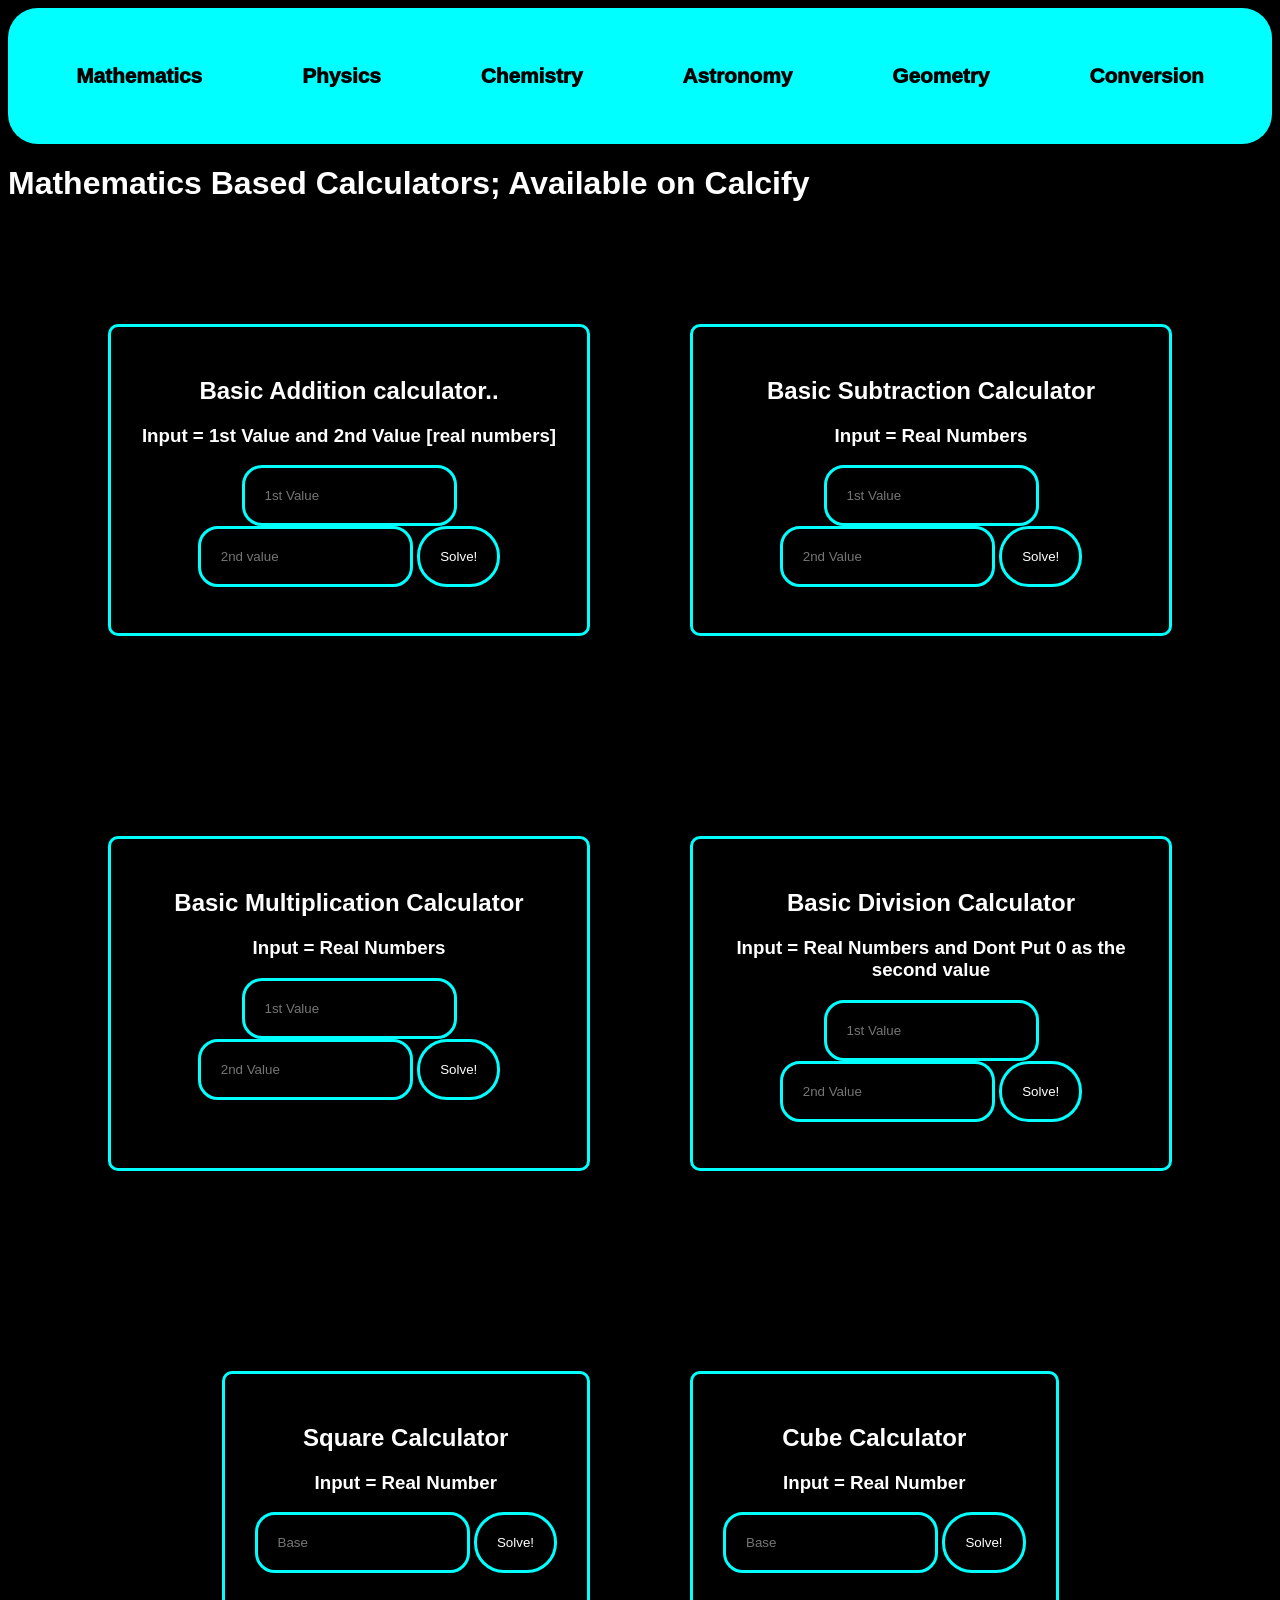
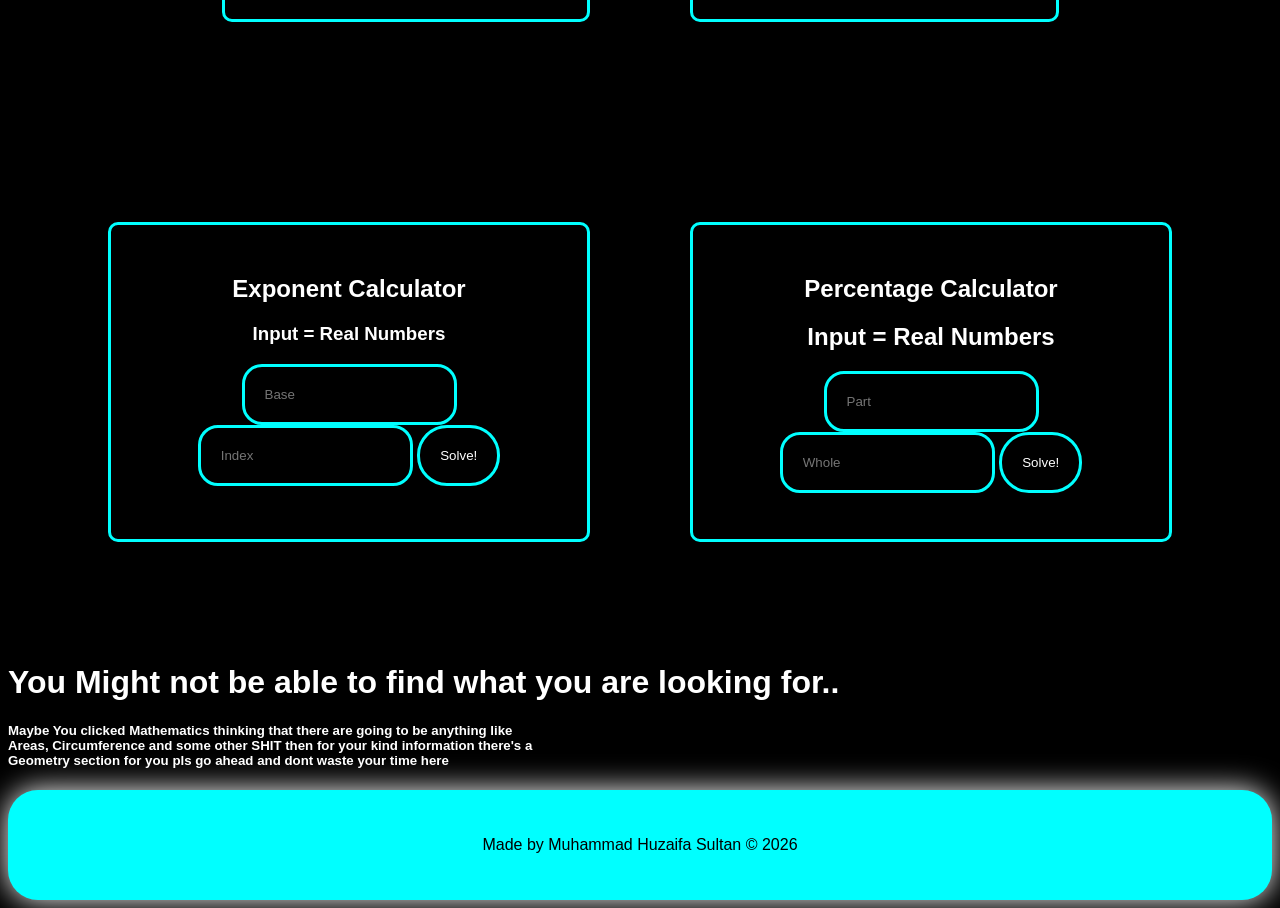
<file: math.html>
<!DOCTYPE html>
<html lang="en">
<head>
    <meta charset="UTF-8">
    <meta name="viewport" content="width=device-width, initial-scale=1.0">
    <link rel="icon" href="favicon.ico" type="image/x-icon">
    <link rel="stylesheet" href="all.css">
    <title>Online Mathematics & Algebra Calculators</title>
</head>
<body>
    <nav>
        <ul>
            <li><a href="math.html">Mathematics</a></li>
            <li><a href="phy.html">Physics</a></li>
            <li><a href="chem.html">Chemistry</a></li>
            <li><a href="astro.html">Astronomy</a></li>
            <li><a href="geo.html">Geometry</a></li>
            <li><a href="conversion.html">Conversion</a></li>
        </ul>
    </nav>
    <h1>Mathematics Based Calculators; Available on Calcify</h1>
    <section>
        <div>
            <h1>Basic Addition calculator..</h1>
            <h3>Input = 1st Value and 2nd Value [real numbers]</h3>
            <input type="number" placeholder="1st Value" id="1stvalAdd">
            <input type="number" placeholder="2nd value" id="2ndvalAdd">
            <button id="buttonAdd" title="Check!">Solve!</button>
            <p id="containerAdd"></p>
        </div>
        <div>
            <h1>Basic Subtraction Calculator</h1>
            <h3>Input = Real Numbers</h3>
            <input type="number" placeholder="1st Value" id="1stvalSubt">
            <input type="number" placeholder="2nd Value" id="2ndvalSubt">
            <button id="buttonSubt" title="Check!">Solve!</button>
            <p id="containerSubt"></p>
        </div>
    </section>
    <section>
        <div>
            <h1>Basic Multiplication Calculator</h1>
            <h3>Input = Real Numbers</h3>
            <input type="number" placeholder="1st Value" id="1stvalMult">
            <input type="number" placeholder="2nd Value" id="2ndvalMult">
            <button id="buttonMult" title="Check!">Solve!</button>
            <p id="containerMult"></p>
        </div>
        <div>
            <h1>Basic Division Calculator</h1>
            <h3>Input = Real Numbers and Dont Put 0 as the second value</h3>
            <input type="number" placeholder="1st Value" id="1stvalDiv">
            <input type="number" placeholder="2nd Value" id="2ndvalDiv">
            <button id="buttonDiv" title="Check!">Solve!</button>
            <p id="containerDiv"></p>
        </div>
    </section>
    <section>
        <div>
            <h1>    Square Calculator    </h1>
            <h3>   Input = Real Number     </h3>
            <input type="number" placeholder="Base" id="baseSq">
            <button id="buttonSq" title="Check!">Solve!</button>
            <p id="containerSq"></p>
        </div>
        <div>
            <h1>Cube Calculator</h1>
            <h3>Input = Real Number</h3>
            <input type="number" placeholder="Base" id="baseCube">
            <button id="buttonCube" title="Check!">Solve!</button>
            <p id="containerCube"></p>
        </div>
    </section>
    <section>
        <div>
            <h1>Exponent Calculator</h1>
            <h3>Input = Real Numbers</h3>
            <input type="number" placeholder="Base" id="baseExpo">
            <input type="number" placeholder="Index" id="indexExpo">
            <button id="buttonExpo" title="Check!">Solve!</button>
            <p id="containerExpo"></p>
        </div>
        <div>
            <h1>Percentage Calculator</h1>
            <h1>Input = Real Numbers</h1>
            <input type="number" placeholder="Part" id="partPerc">
            <input type="number" placeholder="Whole" id="wholePerc">
            <button id="buttonPerc" title="Check!">Solve!</button>
            <p id="containerPerc"></p>
        </div>
    </section>
    <h1>You Might not be able to find what you are looking for..</h1>
    <h5>Maybe You clicked Mathematics thinking that there are going to be anything like <br>
    Areas, Circumference and some other SHIT then for your kind information there's a <br>
    Geometry section for you pls go ahead and dont waste your time here</h5>
    <footer>
        <p>Made by Muhammad Huzaifa Sultan &copy; 2026</p>
    </footer>
    <script src="math.js"></script>
</body>
</html>
</file>
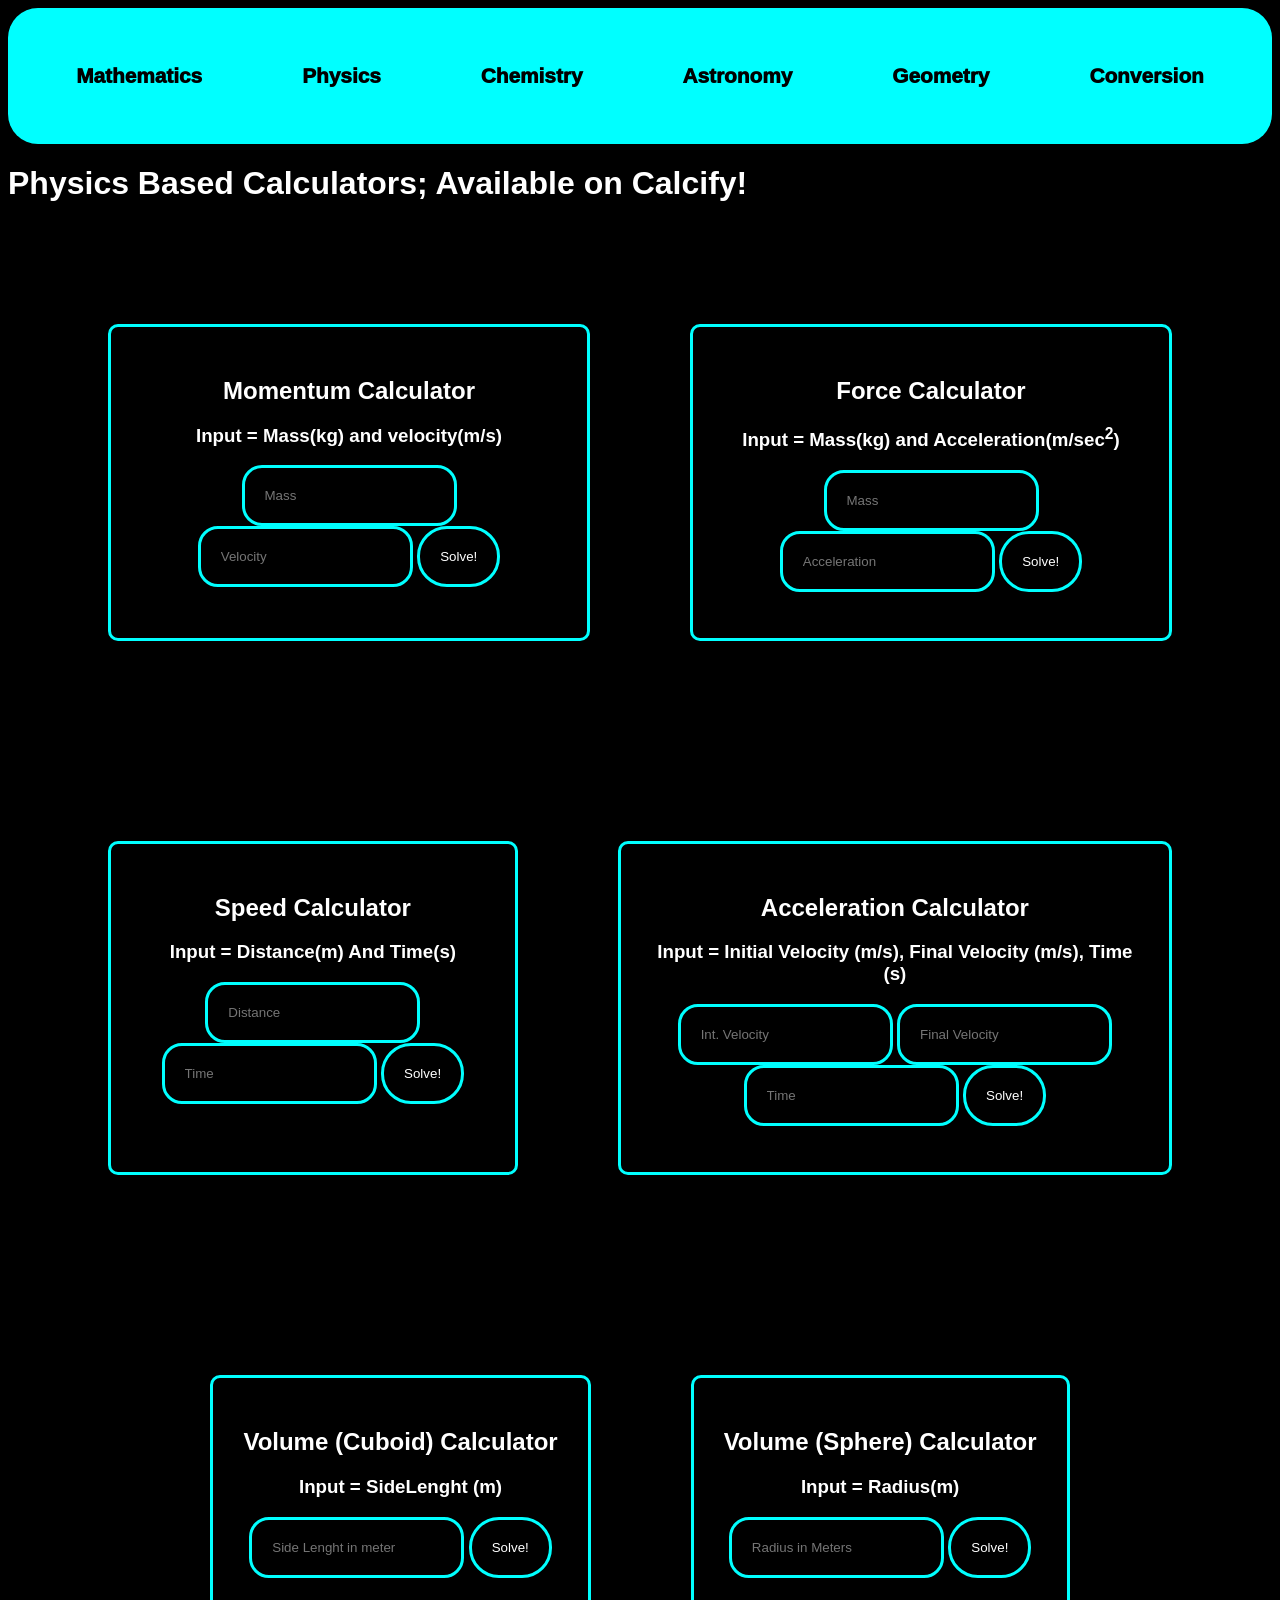
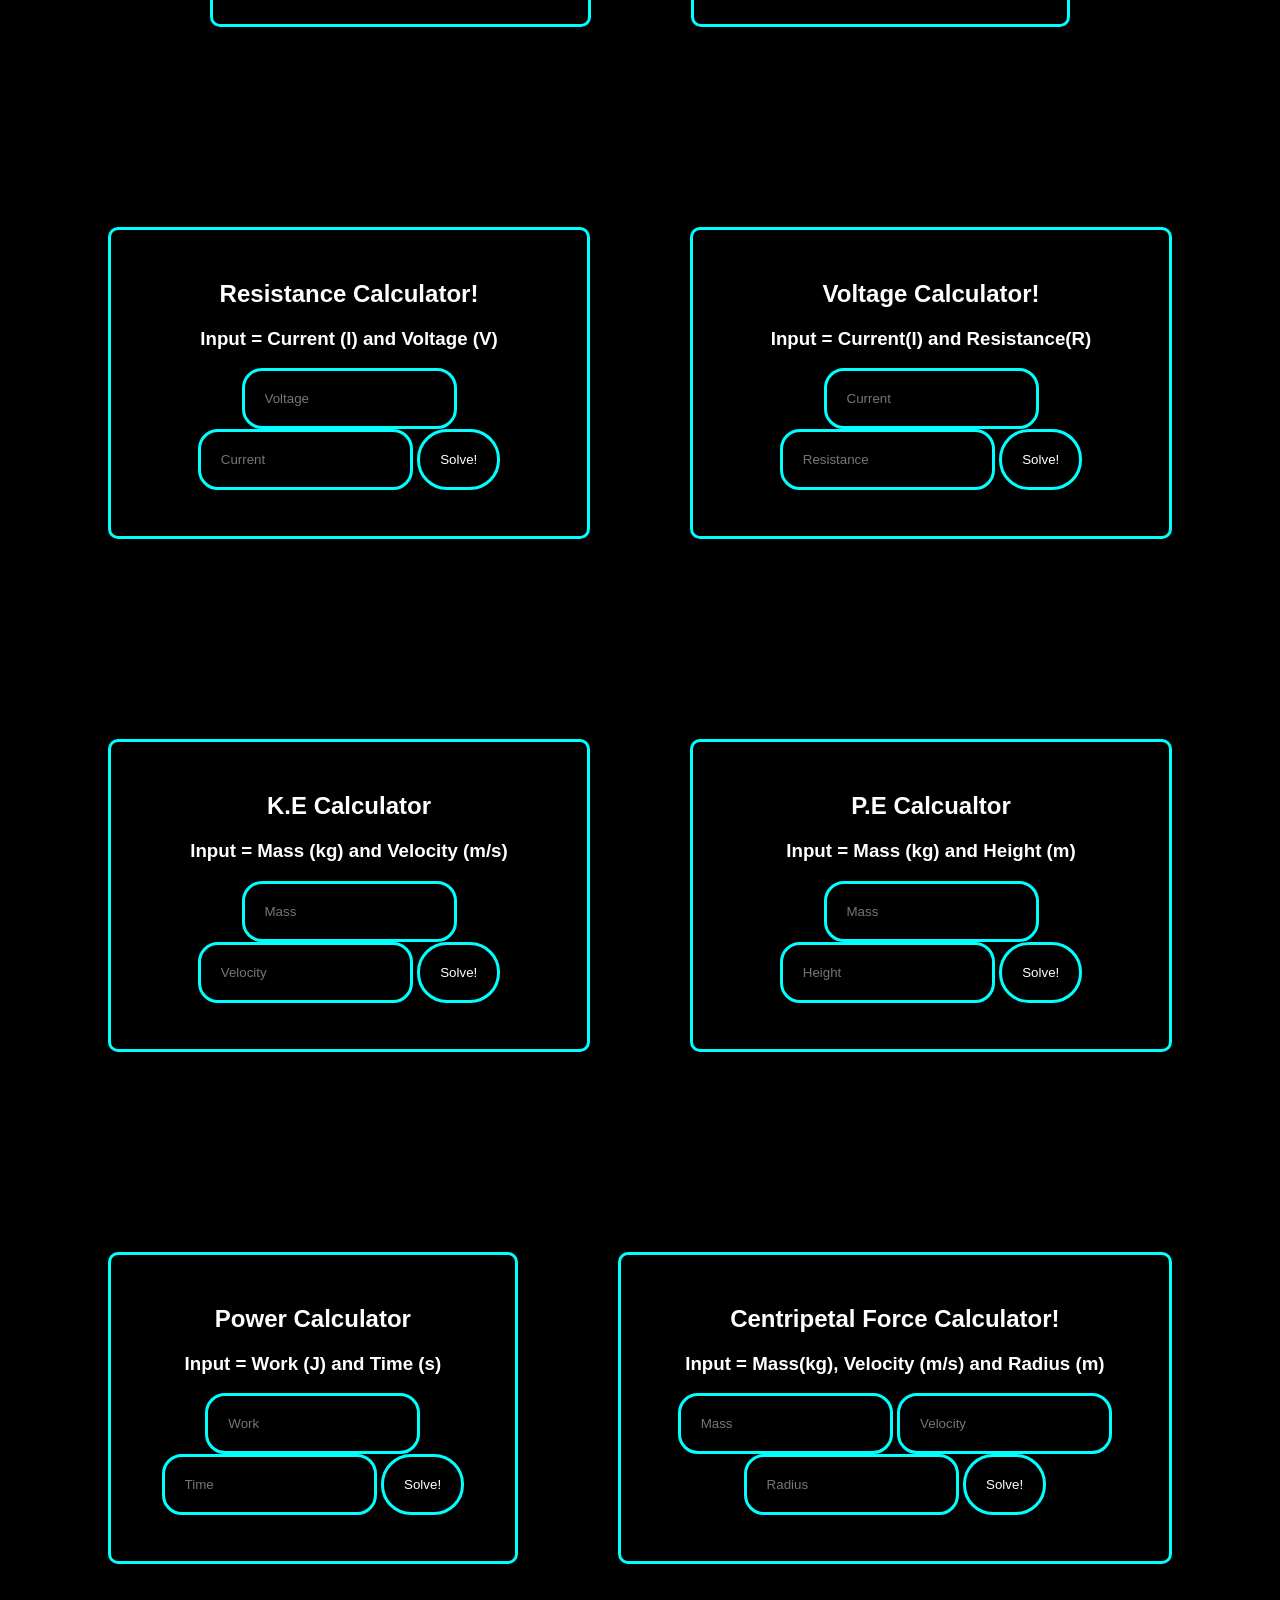
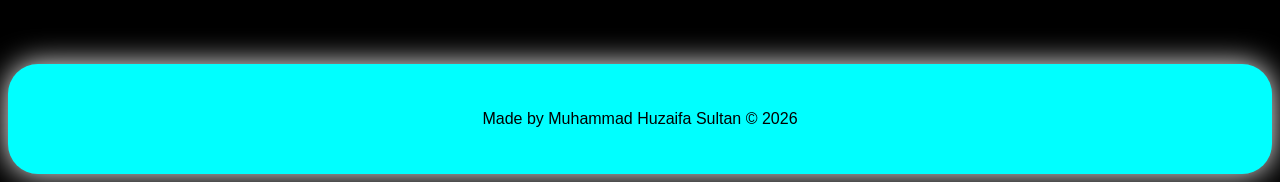
<file: phy.html>
<!DOCTYPE html>
<html lang="en">
<head>
    <meta charset="UTF-8">
    <meta name="viewport" content="width=device-width, initial-scale=1.0">
    <link rel="icon" href="favicon.ico" type="image/x-icon">
    <title>Secondary & Intermediate Physics Formula Calculators</title>
    <link rel="stylesheet" href="all.css">
</head>
<body>
    <nav>
        <ul>
            <li><a href="math.html">Mathematics</a></li>
            <li><a href="phy.html">Physics</a></li>
            <li><a href="chem.html">Chemistry</a></li>
            <li><a href="astro.html">Astronomy</a></li>
            <li><a href="geo.html">Geometry</a></li>
            <li><a href="conversion.html">Conversion</a></li>
        </ul>
    </nav>
    <h1>Physics Based Calculators; Available on Calcify!</h1>
    <section>
        <div>
            <h1>Momentum Calculator</h1>    
            <h3>Input = Mass(kg) and velocity(m/s) </h3>
            <input type="number" placeholder="Mass" id="massMomentum">
            <input type="number" placeholder="Velocity" id="velocityMomentum">
            <button id="momentumButton" title="Check!">Solve!</button>
            <p id="momentumContainer"></p>
        </div>
        <div>
            <h1>Force Calculator</h1>
            <h3>Input = Mass(kg) and Acceleration(m/sec<sup>2</sup>) </h3>
            <input type="number" placeholder="Mass" id="massForce">
            <input type="number" placeholder="Acceleration" id="accForce">
            <button id="buttonForce" title="Check!">Solve!</button>
            <p id="containerForce"></p>

        </div>
    </section>
    <section>
        <div>
            <h1>Speed Calculator</h1>
            <h3>Input = Distance(m) And Time(s)</h3>
            <input type="number" placeholder="Distance" id="distanceSpeed">
            <input type="number" placeholder="Time" id="timeSpeed">
            <button id="buttonSpeed" title="Check!">Solve!</button>
            <p id="containerSpeed"></p>
        </div>
        <div>
            <h1>Acceleration Calculator</h1>
            <h3>Input = Initial Velocity (m/s), Final Velocity (m/s), Time (s)</h3>
            <input type="number" placeholder="Int. Velocity" id="accInitial">
            <input type="number" placeholder="Final Velocity" id="accFinal">
            <input type="number" placeholder="Time" id="accTime">
            <button id="accButton" title="Check!">Solve!</button>
            <p id="accContainer"></p>
        </div>
    </section>
    <section>
        <div>
        <h1>Volume (Cuboid) Calculator</h1>
        <h3>Input = SideLenght (m)</h3>
        <input type="number" placeholder="Side Lenght in meter" id="lenCube">
        <button id="buttonCube" title="check!">Solve!</button>
        <p id="containerCube"></p>
        </div>
        <div>
            <h1>Volume (Sphere) Calculator</h1>
            <h3>Input = Radius(m)</h3>
            <input type="number" placeholder="Radius in Meters" id="radSph">
            <button id="sphButton" title="check!">Solve!</button>
            <p id="sphContainer"></p>
        </div>
    </section>
    <section>
        <div>
            <h1>Resistance Calculator!</h1>
            <h3>Input = Current (I) and Voltage (V)</h3>
            <input type="number" placeholder="Voltage" id="voltResis">
            <input type="number" placeholder="Current" id="currentResis">
            <button id="buttonResis" title="Check!">Solve!</button>
            <p id="containerResis"></p>
        </div>
        <div>
            <h1>Voltage Calculator!</h1>
            <h3>Input = Current(I) and Resistance(R)</h3>
            <input type="number" placeholder="Current" id="currentVolt">
            <input type="number" placeholder="Resistance" id="resisVolt">
            <button id="buttonVolt" title="Check!">Solve!</button>
            <p id="containerVolt"></p>
        </div>
    </section>
    <section>
        <div>
            <h1>K.E Calculator</h1>
            <h3>Input = Mass (kg) and Velocity (m/s)</h3>
            <input type="number" placeholder="Mass" id="massKE">
            <input type="number" placeholder="Velocity" id="velocityKE">
            <button id="buttonKE" title="Check!">Solve!</button>
            <p id="containerKE"></p>
        </div>
        <div>
            <h1>P.E Calcualtor</h1>
            <h3>Input = Mass (kg) and Height (m)</h3>
            <input type="number" placeholder="Mass" id="massPE">
            <input type="number" placeholder="Height" id="heightPE">
            <button id="buttonPE" title="Check!">Solve!</button>
            <p id="containerPE"></p>
        </div>
    </section>
    <section>
        <div>
            <h1>Power Calculator</h1>
            <h3>Input = Work (J) and Time (s)</h3>
            <input type="number" placeholder="Work" id="workPower">
            <input type="number" placeholder="Time" id="timePower">
            <button id="buttonPower" title="check!">Solve!</button>
            <p id="containerPower"></p>
        </div>
        <div>
            <h1>Centripetal Force Calculator!</h1>
            <h3>Input = Mass(kg), Velocity (m/s) and Radius (m)</h3>
            <input type="number" placeholder="Mass" id="massCF">
            <input type="number" placeholder="Velocity" id="velocityCF">
            <input type="number" placeholder="Radius" id="radCF">
            <button id="buttonCF" title="Check!">Solve!</button>
            <p id="containerCF"></p>
        </div>
    </section>
    <footer>
        <p>Made by Muhammad Huzaifa Sultan &copy; 2026</p>
    </footer>
    <script src="phy.js"></script>
</body>
</html>
</file>
<file: home.css>
body{
    color:white;
    background-color: black;
    font-family: 'Gill Sans', 'Gill Sans MT', Calibri, 'Trebuchet MS', sans-serif;
}
nav{
    padding: 20px;
    border-radius: 30px;
    color: black;
    background-color: aqua;
}
nav ul{
    padding: 10px;
    display: flex;
    justify-content: center;
    list-style: none;
    gap: 20px;
    flex-wrap: wrap;
}
nav ul li a{
    color: black;
    text-decoration: none;
    font-weight:1000;
    font-size:1.3rem;
}
nav:hover{
    box-shadow: 0 0 50px red;
    transition: all 0.5s ease;
}
nav ul li a:hover{
    text-decoration:dotted;
    color:red;
    transition:all 0.5s ease;
}
section{
    padding: 30px;
    display: flex;
    justify-content: center;
    gap: 30px;
    flex-wrap: wrap;
}
div{
    border: 3px solid aqua;
    border-radius: 10px;
    padding: 30px;
    text-align: center;
}
div:hover{
    transition: all 0.5s ease;
    box-shadow: 0 0 30px red;
}
button{
    padding: 20px;
    background-color: black;
    color:white;
    border:3px solid aqua;
    border-radius: 30px;
}
button a{
    color: white;
    text-decoration: none;
    font-weight:1000;
    font-size:1.3rem;
}
button:hover{
    background-color: aqua;
    box-shadow: 0 0 20px red;
    transition:all 0.5s ease;
}
button a:hover{
    color:black;
     transition:all 0.5s ease;
}
footer{
    border-radius: 30px;
    background-color: aqua;
    padding: 30px;
    text-align: center;
    color:black;
    box-shadow: 0 0 30px white;
    
}
@media (max-width: 768px){

    nav ul{
        flex-wrap: wrap;
        gap: 15px;
        padding: 10px;
    }

    nav ul li a{
        font-size: 1rem;
    }

    section{
        flex-direction: column;
        align-items: center;
        padding: 20px;
        gap: 25px;
    }

    div{
        width: 100%;
        max-width: 500px;
        box-sizing: border-box;
    }

    p{
        word-wrap: break-word;
    }

    button{
        width: 100%;
    }
}
</file>
<file: all.css>
body{
    color:white;
    background-color: black;
    font-family: 'Gill Sans', 'Gill Sans MT', Calibri, 'Trebuchet MS', sans-serif;
}
nav{
    padding: 20px;
    border-radius: 30px;
    color: black;
    background-color: aqua;
}
nav ul{
    padding: 20px;
    display: flex;
    justify-content: center;
    list-style: none;
    gap: 100px;
}
nav ul li a{
    color: black;
    text-decoration: none;
    font-weight:1000;
    font-size:1.3rem;
}
nav:hover{
    box-shadow: 0 0 50px red;
    transition: all 0.5s ease;
}
nav ul li a:hover{
    text-decoration:dotted;
    color:red;
    transition:all 0.5s ease;
}
section{
    padding: 100px;
    display: flex;
    justify-content: center;
    gap: 100px;
}
div{
    border: 3px solid aqua;
    border-radius: 10px;
    padding: 30px;
    text-align: center;
}
div:hover{
    transition: all 0.5s ease;
    box-shadow: 0 0 30px red;
}
button{
    padding: 20px;
    background-color: black;
    color:white;
    border:3px solid aqua;
    border-radius: 30px;
}
button a{
    color: white;
    text-decoration: none;
    font-weight:1000;
    font-size:1.3rem;
}
button:hover{
    background-color: aqua;
    box-shadow: 0 0 20px red;
    transition:all 0.5s ease;
}
button a:hover{
    color:black;
     transition:all 0.5s ease;
}
input{
    padding: 20px;
    color:white;
    background-color: black;
    border: 3px solid aqua;
    border-radius:20px
}
footer{
    border-radius: 30px;
    background-color: aqua;
    padding: 30px;
    text-align: center;
    color:black;
    box-shadow: 0 0 30px white;
    
}
@media (max-width: 768px) {

    nav ul {
        flex-wrap: wrap;
        gap: 20px;
        padding: 10px;
    }

    section {
        flex-direction: column;
        gap: 30px;
        padding: 20px;
    }

    div {
        width: 100%;
        box-sizing: border-box;
    }

    input {
        width: 100%;
        box-sizing: border-box;
    }
}
</file>
